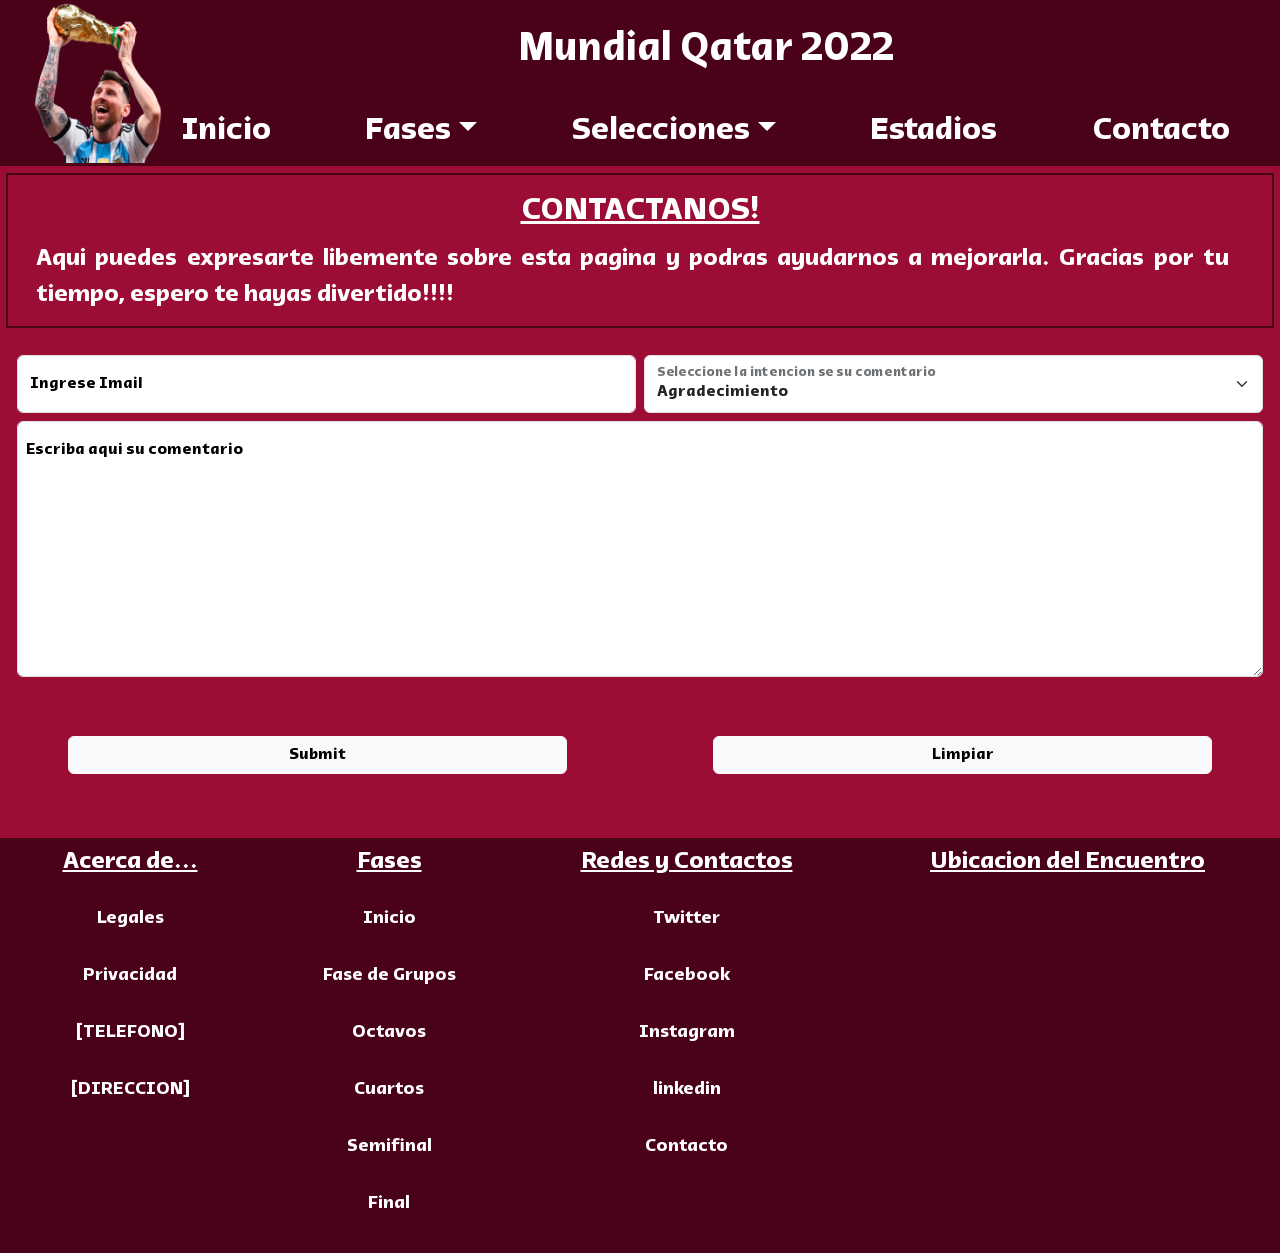
<file: html/Contacto.html>
<!DOCTYPE html>
<html lang="es">

<!-- html tiene 3 partes importantes -->
<!-- la primera es HEAD-->

<head>
  <meta charset="UTF-8">
  <meta name="viewport" content="width=device-width, initial-scale=1.0">
  <link rel="shortcut icon" href="../assets/img/images.jpeg">

  <!-- linkeo el bootstrap -->
  <link href="https://cdn.jsdelivr.net/npm/bootstrap@5.0.2/dist/css/bootstrap.min.css" rel="stylesheet"
    integrity="sha384-EVSTQN3/azprG1Anm3QDgpJLIm9Nao0Yz1ztcQTwFspd3yD65VohhpuuCOmLASjC" crossorigin="anonymous">

  <!-- conectamos con el css -->
  <link rel="stylesheet" href="../css/styles.css">

  <title>CONTACTO</title>
</head>

<!-- La segunda es body -->

<body>

  <!-- Inicio del menu de navegacion (Logo + header [Pueden ir mas cosas])-->
  <header class="header">

    <div class="header__div">

        <img src="../assets/img/Logo.png" alt="Messi Campeon del Mundo">

        <div class="header__div--nav">

            <h1>Mundial Qatar 2022</h1>

            <nav class="navbar navbar-expand-lg navbar-light">

                <div class="container">

                    <button class="navbar-toggler" type="button" data-bs-toggle="collapse"
                        data-bs-target="#navbarSupportedContent" aria-controls="navbarSupportedContent"
                        aria-expanded="false" aria-label="Toggle navigation">
                        <span class="navbar-toggler-icon"></span>
                    </button>

                    <div class="collapse navbar-collapse" id="navbarSupportedContent">

                        <ul class="navbar-nav mb-2 mb-lg-0 header__div--ul">

                            <li class="nav-item">
                                <a class="nav-link" href="../index.html">Inicio</a>
                            </li>

                            <li class="nav-item dropdown">
                                <a class="nav-link dropdown-toggle" href="#" id="navbarDropdown" role="button"
                                    data-bs-toggle="dropdown">Fases</a>
                                <ul class="dropdown-menu" aria-labelledby="navbarDropdown">
                                    <li><a class="dropdown-item" href="faseDeGrupos.html">Fase de Grupos</a></li>
                                    <li><a class="dropdown-item disabled" href="octavos.html">Octavos</a></li>
                                    <li><a class="dropdown-item disabled" href="cuartos.html">Cuartos</a></li>
                                    <li><a class="dropdown-item disabled" href="semifinal.html">Semifinal</a></li>
                                    <li><a class="dropdown-item disabled" href="Final.html">Final</a></li>
                                </ul>
                            </li>

                            <li class="nav-item dropdown">
                                <a class="nav-link dropdown-toggle" href="#" id="navbarDropdown" role="button"
                                    data-bs-toggle="dropdown">Selecciones</a>
                                <ul class="dropdown-menu" aria-labelledby="navbarDropdown">
                                    <li><a class="dropdown-item disabled" href="./Selecciones/arabia.html">Arabia Saudita</a></li>
                                    <li><a class="dropdown-item" href="./Selecciones/mexico.html">Mexico</a></li>
                                    <li><a class="dropdown-item disabled disabled" href="Polonia.html">Polonia</a>
                                    </li>
                                    <li><a class="dropdown-item disabled" href="./Selecciones/australia.html">Australia</a></li>
                                    <li><a class="dropdown-item disabled" href="./Selecciones/Holanda.html">Holanda</a></li>
                                    <li><a class="dropdown-item disabled" href="./Selecciones/croacia.html">Croacia</a></li>
                                    <li><a class="dropdown-item disabled" href="./Selecciones/francia.html">Francia</a></li>
                                </ul>
                            </li>
                            <li class="nav-item"><a class="nav-link" href="../html/estadios/Estadios.html">Estadios</a></li>
                            <li class="nav-item"><a class="nav-link" href="Contacto.html">Contacto</a></li>
                        </ul>

                    </div>

                </div>

            </nav>
        </div>
    </div>
</header>

  <!-- info del sitio -->

  <main class="content">

    <div class="content__div">
      <h2>CONTACTANOS!</h2>
      <p>
        Aqui puedes expresarte libemente sobre esta pagina y podras ayudarnos a mejorarla. 
        Gracias por tu tiempo, espero te hayas divertido!!!!
      </p>
    </div>

    <form action="Contacto.html" method="post" enctype="text/plain">
      <div class="form_7 row g-2" method="post">

        <div class="col-md">
          <div class="form-floating">
            <input type="email" class="form-control" id="floatingInputGrid" placeholder="name@example.com">
            <label for="floatingInputGrid">Ingrese Imail</label>
          </div>
        </div>

        <div class="col-md">

          <div class="form-floating">
            <select class="form-select" id="floatingSelectGrid" aria-label="Floating label select example">
              <option value="1">Agradecimiento</option>
              <option value="2">Comentario</option>
              <option value="3">Observacion</option>
            </select>
            <label for="floatingSelectGrid">Seleccione la intencion se su comentario</label>
          </div>

        </div>

        <div class="form-floating coment">
          <textarea class="form-control coment__box" placeholder="Leave a comment here"
            id="floatingTextarea2"></textarea>
          <label for="floatingTextarea2">Escriba aqui su comentario</label>
        </div>
        <div class="botones">
          <input class="btn btn-light" type="submit" value="Submit">
          <input class="btn btn-light" type="reset" value="Limpiar">
        </div>
      </div>
    </form>

  </main>

  <!-- INICIO del FOOTER-->
  <footer class="foot">

    <div class="foot__div">
      <h3 class="foot__div--h3">Acerca de...</h3>
      <ul class="foot__div--ul">
        <li><a href="faseDeGrupos.html">Legales</a></li>
        <li><a href="faseDeGrupos.html">Privacidad</a></li>
        <li><a href="faseDeGrupos.html">[TELEFONO]</a></li>
        <li><a href="faseDeGrupos.html">[DIRECCION]</a></li>
      </ul>
    </div>

    <div class="foot__div">
      <h3 class="foot__div--h3">Fases</h3>
      <ul class="foot__div--ul">
        <li><a href="../index.html">Inicio</a></li>
        <li><a href="faseDeGrupos.html">Fase de Grupos</a></li>
        <li><a href="octavos.html">Octavos</a></li>
        <li><a href="cuartos.html">Cuartos</a></li>
        <li><a href="semifinal.html">Semifinal</a></li>
        <li><a href="Final.html">Final</a></li>

      </ul>
    </div>

    <div class="foot__div">
      <h3 class="foot__div--h3">Redes y Contactos</h3>
      <ul class="foot__div--ul">
        <li><a href="https://www.twitter.com">Twitter</a></li>
        <li><a href="https://www.facebook.com">Facebook</a></li>
        <li><a href="https://www.instagram.com">Instagram</a></li>
        <li><a href="https://www.linkedin.com">linkedin</a></li>
        <li><a href="Contacto.html">Contacto</a></li>
      </ul>
    </div>

    <div class="foot__div--ubicacion">
      <h3 class="foot__div--h3">Ubicacion del Encuentro</h3>
      <iframe
        src="https://www.google.com/maps/embed?pb=!1m18!1m12!1m3!1d923087.7182929453!2d51.58400005!3d25.344109000000003!2m3!1f0!2f0!3f0!3m2!1i1024!2i768!4f13.1!3m3!1m2!1s0x3e45c534ffdce87f%3A0x1cfa88cf812b4032!2sCatar!5e0!3m2!1ses-419!2sar!4v1694524901471!5m2!1ses-419!2sar"
        allowfullscreen="" loading="lazy" referrerpolicy="no-referrer-when-downgrade"></iframe>
    </div>

  </footer>

  <!-- javascript de bootstrap-->
  <script src="https://cdn.jsdelivr.net/npm/bootstrap@5.0.2/dist/js/bootstrap.bundle.min.js"
    integrity="sha384-MrcW6ZMFYlzcLA8Nl+NtUVF0sA7MsXsP1UyJoMp4YLEuNSfAP+JcXn/tWtIaxVXM"
    crossorigin="anonymous"></script>

</body>

</html>
</file>
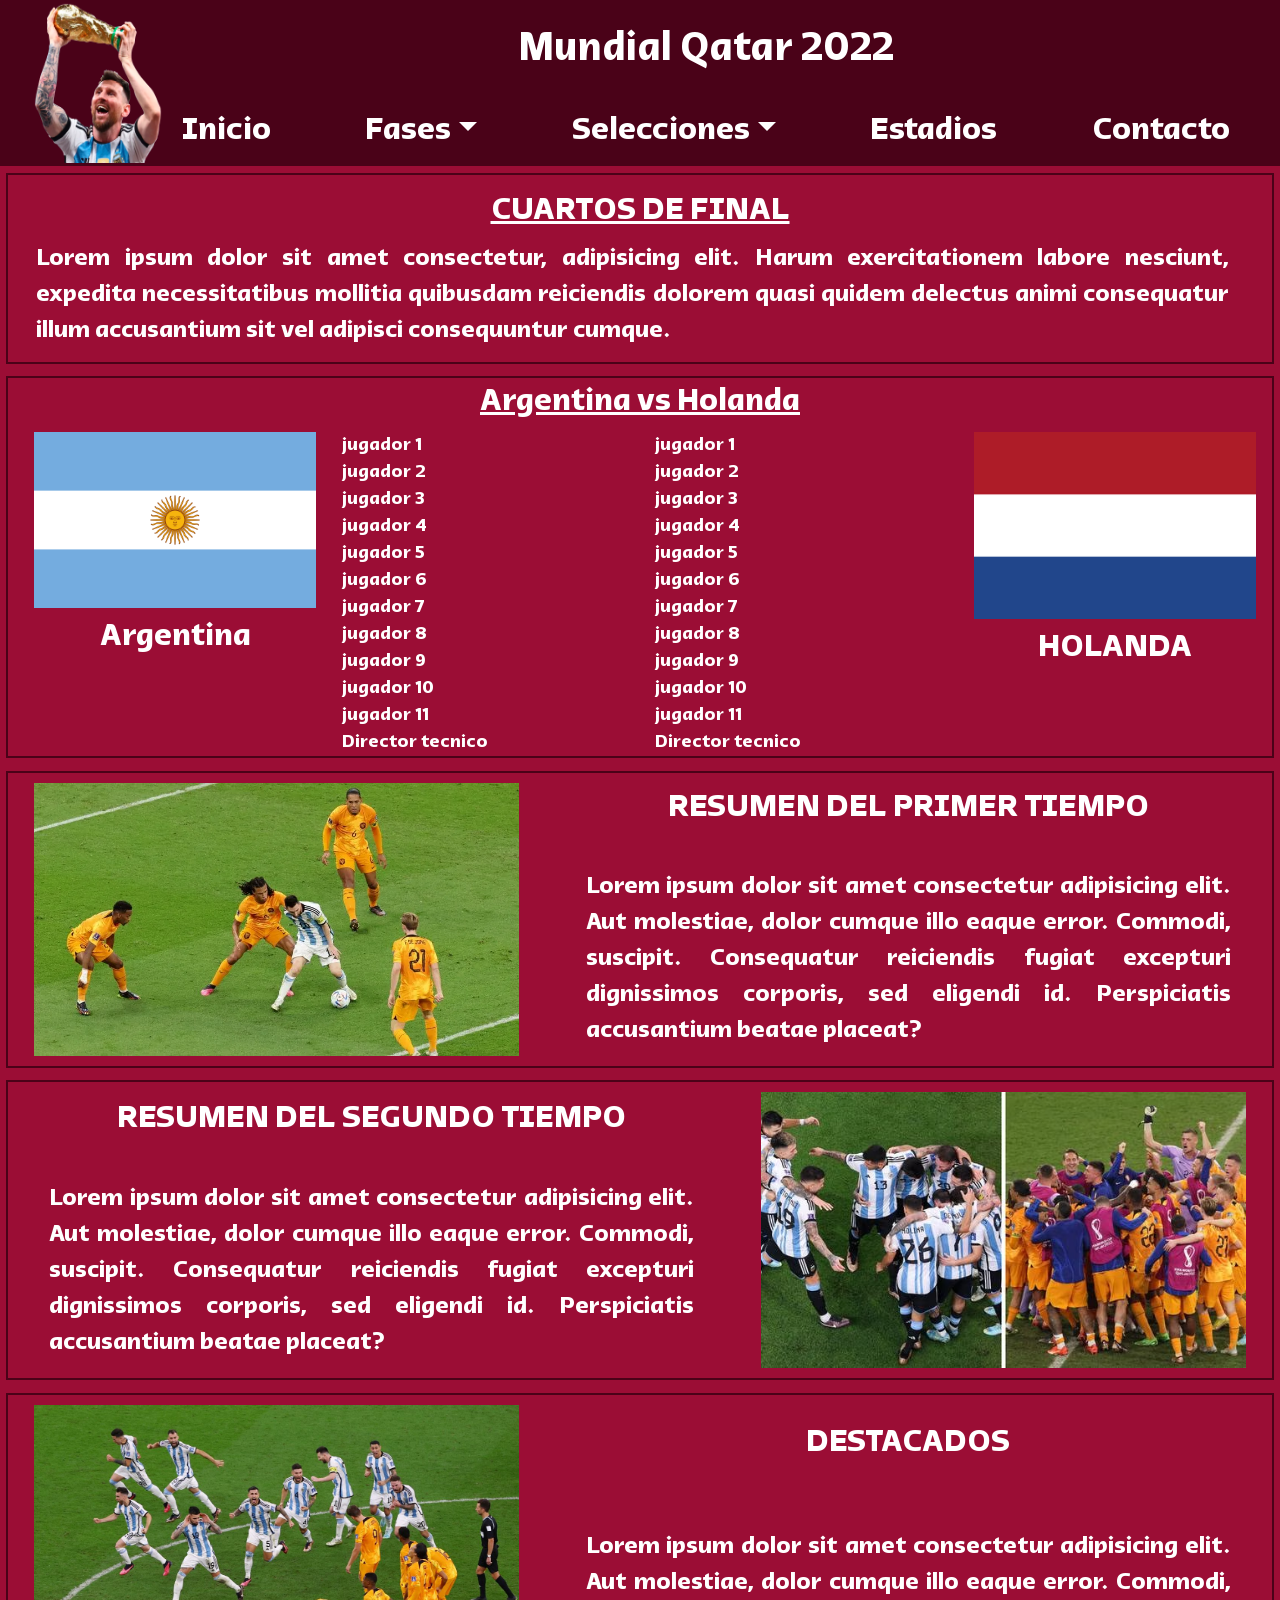
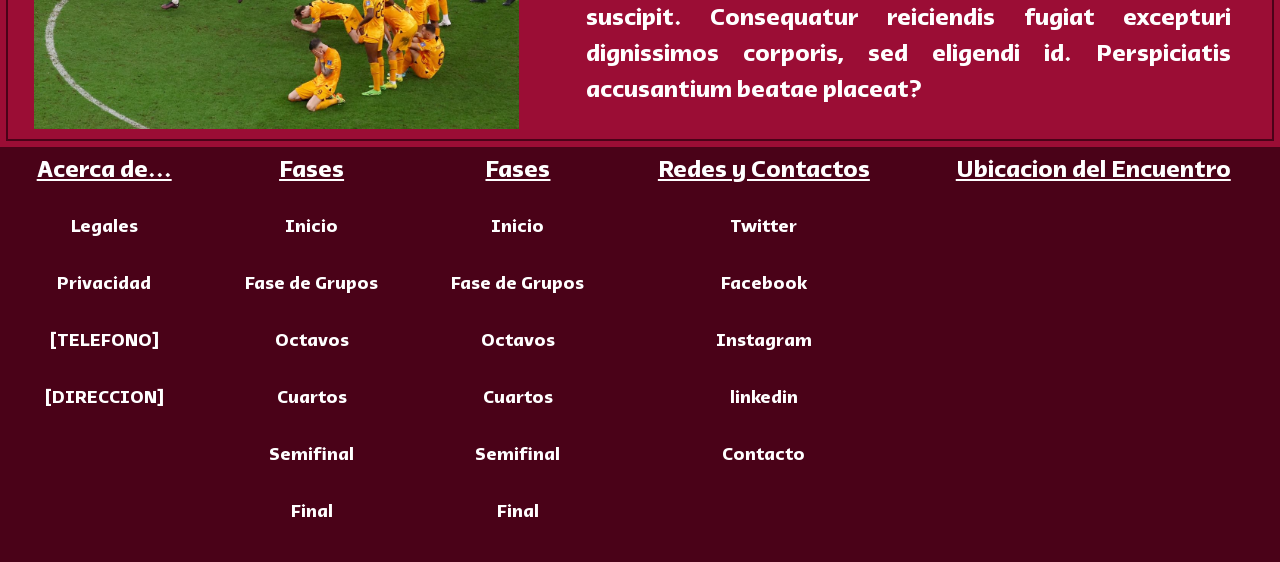
<file: html/cuartos.html>
<!DOCTYPE html>
<html lang="es">

<!-- html tiene 3 partes importantes -->
<!-- la primera es HEAD-->

<head>
    <meta charset="UTF-8">
    <meta name="viewport" content="width=device-width, initial-scale=1.0">
    <link rel="shortcut icon" href="../assets/img/images.jpeg">

    <!-- linkeo el bootstrap -->
    <link href="https://cdn.jsdelivr.net/npm/bootstrap@5.0.2/dist/css/bootstrap.min.css" rel="stylesheet"
        integrity="sha384-EVSTQN3/azprG1Anm3QDgpJLIm9Nao0Yz1ztcQTwFspd3yD65VohhpuuCOmLASjC" crossorigin="anonymous">

    <!-- conectamos con el css -->
    <link rel="stylesheet" href="../css/styles.css">

    <title>CUARTOS</title>
</head>

<!-- La segunda es body -->

<body>

    <!-- Inicio del menu de navegacion (Logo + header [Pueden ir mas cosas])-->
  <header class="header">

    <div class="header__div">

        <img src="../assets/img/Logo.png" alt="Messi Campeon del Mundo">

        <div class="header__div--nav">

            <h1>Mundial Qatar 2022</h1>

            <nav class="navbar navbar-expand-lg navbar-light">

                <div class="container">

                    <button class="navbar-toggler" type="button" data-bs-toggle="collapse"
                        data-bs-target="#navbarSupportedContent" aria-controls="navbarSupportedContent"
                        aria-expanded="false" aria-label="Toggle navigation">
                        <span class="navbar-toggler-icon"></span>
                    </button>

                    <div class="collapse navbar-collapse" id="navbarSupportedContent">

                        <ul class="navbar-nav mb-2 mb-lg-0 header__div--ul">

                            <li class="nav-item">
                                <a class="nav-link" href="../index.html">Inicio</a>
                            </li>

                            <li class="nav-item dropdown">
                                <a class="nav-link dropdown-toggle" href="#" id="navbarDropdown" role="button"
                                    data-bs-toggle="dropdown">Fases</a>
                                <ul class="dropdown-menu" aria-labelledby="navbarDropdown">
                                    <li><a class="dropdown-item" href="faseDeGrupos.html">Fase de Grupos</a></li>
                                    <li><a class="dropdown-item" href="octavos.html">Octavos</a></li>
                                    <li><a class="dropdown-item" href="cuartos.html">Cuartos</a></li>
                                    <li><a class="dropdown-item" href="semifinal.html">Semifinal</a></li>
                                    <li><a class="dropdown-item" href="Final.html">Final</a></li>
                                </ul>
                            </li>

                            <li class="nav-item dropdown">
                                <a class="nav-link dropdown-toggle" href="#" id="navbarDropdown" role="button"
                                    data-bs-toggle="dropdown">Selecciones</a>
                                <ul class="dropdown-menu" aria-labelledby="navbarDropdown">
                                    <li><a class="dropdown-item disabled" href="./Selecciones/arabia.html">Arabia Saudita</a></li>
                                    <li><a class="dropdown-item" href="./Selecciones/mexico.html">Mexico</a></li>
                                    <li><a class="dropdown-item disabled disabled" href="Polonia.html">Polonia</a>
                                    </li>
                                    <li><a class="dropdown-item disabled" href="./Selecciones/australia.html">Australia</a></li>
                                    <li><a class="dropdown-item disabled" href="./Selecciones/Holanda.html">Holanda</a></li>
                                    <li><a class="dropdown-item disabled" href="./Selecciones/croacia.html">Croacia</a></li>
                                    <li><a class="dropdown-item disabled" href="./Selecciones/francia.html">Francia</a></li>
                                </ul>
                            </li>
                            <li class="nav-item"><a class="nav-link" href="#">Estadios</a></li>
                            <li class="nav-item"><a class="nav-link" href="Contacto.html">Contacto</a></li>
                        </ul>

                    </div>

                </div>

            </nav>
        </div>
    </div>
</header>

    <!-- info del sitio -->
    <main class="content">

        <div class="content__div">
            <h2>CUARTOS DE FINAL</h2>
            <p>
                Lorem ipsum dolor sit amet consectetur, adipisicing elit. Harum exercitationem labore nesciunt, expedita
                necessitatibus mollitia quibusdam reiciendis dolorem quasi quidem delectus animi consequatur illum
                accusantium
                sit vel adipisci consequuntur cumque.
            </p>
        </div>

        <section class="content__section">

            <h2>Argentina vs Holanda</h2>

            <div class="content__section--div">

                <div class="content__section--left content__section--div">

                    <div class="content__section--img">

                        <img src="../assets/img/banderas/argentina.webp" alt="Bandera de Argentina">
                        <h3>Argentina</h3>
                    </div>

                    <div class="content__section--list1">
                        <ul>
                            <li>jugador 1</li>
                            <li>jugador 2</li>
                            <li>jugador 3</li>
                            <li>jugador 4</li>
                            <li>jugador 5</li>
                            <li>jugador 6</li>
                            <li>jugador 7</li>
                            <li>jugador 8</li>
                            <li>jugador 9</li>
                            <li>jugador 10</li>
                            <li>jugador 11</li>
                            <li>Director tecnico</li>
                        </ul>
                    </div>
                </div>

                <div class="content__section--right content__section--div">

                    <div class="content__section--list2">
                        <ul>
                            <li>jugador 1</li>
                            <li>jugador 2</li>
                            <li>jugador 3</li>
                            <li>jugador 4</li>
                            <li>jugador 5</li>
                            <li>jugador 6</li>
                            <li>jugador 7</li>
                            <li>jugador 8</li>
                            <li>jugador 9</li>
                            <li>jugador 10</li>
                            <li>jugador 11</li>
                            <li>Director tecnico</li>
                        </ul>
                    </div>

                    <div class="content__section--img">
                        <img src="../assets/img/banderas/holanda.png" alt="Bandera de Holanda">
                        <h3>HOLANDA</h3>
                    </div>
                </div>
            </div>
        </section>

        <article class="content__article">

            <div class="content__article--img">
                <img src="../assets/img/partidos/cuartosp1.webp" alt="Primer tiempo">
            </div>

            <div class="content__article--div">
                <h2><a>RESUMEN DEL PRIMER TIEMPO</a></h2>
                <P>Lorem ipsum dolor sit amet consectetur adipisicing elit. Aut molestiae, dolor cumque illo eaque
                    error.
                    Commodi, suscipit. Consequatur reiciendis fugiat excepturi dignissimos corporis, sed eligendi id.
                    Perspiciatis accusantium beatae placeat?
                </P>
            </div>

        </article>

        <article class="content__article">

            <div class="content__article--div">
                <h2><a>RESUMEN DEL SEGUNDO TIEMPO</a></h2>
                <P>Lorem ipsum dolor sit amet consectetur adipisicing elit. Aut molestiae, dolor cumque illo eaque
                    error.
                    Commodi, suscipit. Consequatur reiciendis fugiat excepturi dignissimos corporis, sed eligendi id.
                    Perspiciatis accusantium beatae placeat?
                </P>
            </div>
            <div class="content__article--img">
                <img src="../assets/img/partidos/cuartosp2.avif" alt="segundo tiempo">
            </div>

        </article>

        <article class="content__article">

            <div class="content__article--img">
                <img src="../assets/img/partidos/cuartosdestacado.jpg" alt="destacados">
            </div>

            <div class="content__article--div">
                <h2><a>DESTACADOS</a></h2>
                <P>Lorem ipsum dolor sit amet consectetur adipisicing elit. Aut molestiae, dolor cumque illo eaque
                    error.
                    Commodi, suscipit. Consequatur reiciendis fugiat excepturi dignissimos corporis, sed eligendi id.
                    Perspiciatis accusantium beatae placeat?
                </P>
            </div>

        </article>

    </main>

    <!-- INICIO del FOOTER-->

    <footer class="foot">

        <div class="foot__div">
            <h3 class="foot__div--h3">Acerca de...</h3>
            <ul class="foot__div--ul">
                <li><a href="octavos.html">Legales</a></li>
                <li><a href="octavos.html">Privacidad</a></li>
                <li><a href="octavos.html">[TELEFONO]</a></li>
                <li><a href="octavos.html">[DIRECCION]</a></li>
            </ul>
        </div>


        <div class="foot__div">
            <h3 class="foot__div--h3">Fases</h3>
            <ul class="foot__div--ul">
                <li><a href="../index.html">Inicio</a></li>
                <li><a href="faseDeGrupos.html">Fase de Grupos</a></li>
                <li><a href="octavos.html">Octavos</a></li>
                <li><a href="cuartos.html">Cuartos</a></li>
                <li><a href="semifinal.html">Semifinal</a></li>
                <li><a href="Final.html">Final</a></li>

            </ul>
        </div>

        <div class="foot__div">
            <h3 class="foot__div--h3">Fases</h3>
            <ul class="foot__div--ul">
                <li><a href="../index.html">Inicio</a></li>
                <li><a href="faseDeGrupos.html">Fase de Grupos</a></li>
                <li><a href="octavos.html">Octavos</a></li>
                <li><a href="cuartos.html">Cuartos</a></li>
                <li><a href="semifinal.html">Semifinal</a></li>
                <li><a href="Final.html">Final</a></li>

            </ul>
        </div>

        <div class="foot__div">
            <h3 class="foot__div--h3">Redes y Contactos</h3>
            <ul class="foot__div--ul">
                <li><a href="https://www.twitter.com">Twitter</a></li>
                <li><a href="https://www.facebook.com">Facebook</a></li>
                <li><a href="https://www.instagram.com">Instagram</a></li>
                <li><a href="https://www.linkedin.com">linkedin</a></li>
                <li><a href="Contacto.html">Contacto</a></li>
            </ul>
        </div>

        <div class="foot__div--ubicacion">
            <h3 class="foot__div--h3">Ubicacion del Encuentro</h3>
            <iframe
                src="https://www.google.com/maps/embed?pb=!1m18!1m12!1m3!1d923087.7182929453!2d51.58400005!3d25.344109000000003!2m3!1f0!2f0!3f0!3m2!1i1024!2i768!4f13.1!3m3!1m2!1s0x3e45c534ffdce87f%3A0x1cfa88cf812b4032!2sCatar!5e0!3m2!1ses-419!2sar!4v1694524901471!5m2!1ses-419!2sar"
                allowfullscreen="" loading="lazy" referrerpolicy="no-referrer-when-downgrade"></iframe>
        </div>

    </footer>

    <!-- javascript de bootstrap-->
    <script src="https://cdn.jsdelivr.net/npm/bootstrap@5.0.2/dist/js/bootstrap.bundle.min.js"
        integrity="sha384-MrcW6ZMFYlzcLA8Nl+NtUVF0sA7MsXsP1UyJoMp4YLEuNSfAP+JcXn/tWtIaxVXM"
        crossorigin="anonymous"></script>

</body>

</html>
</file>
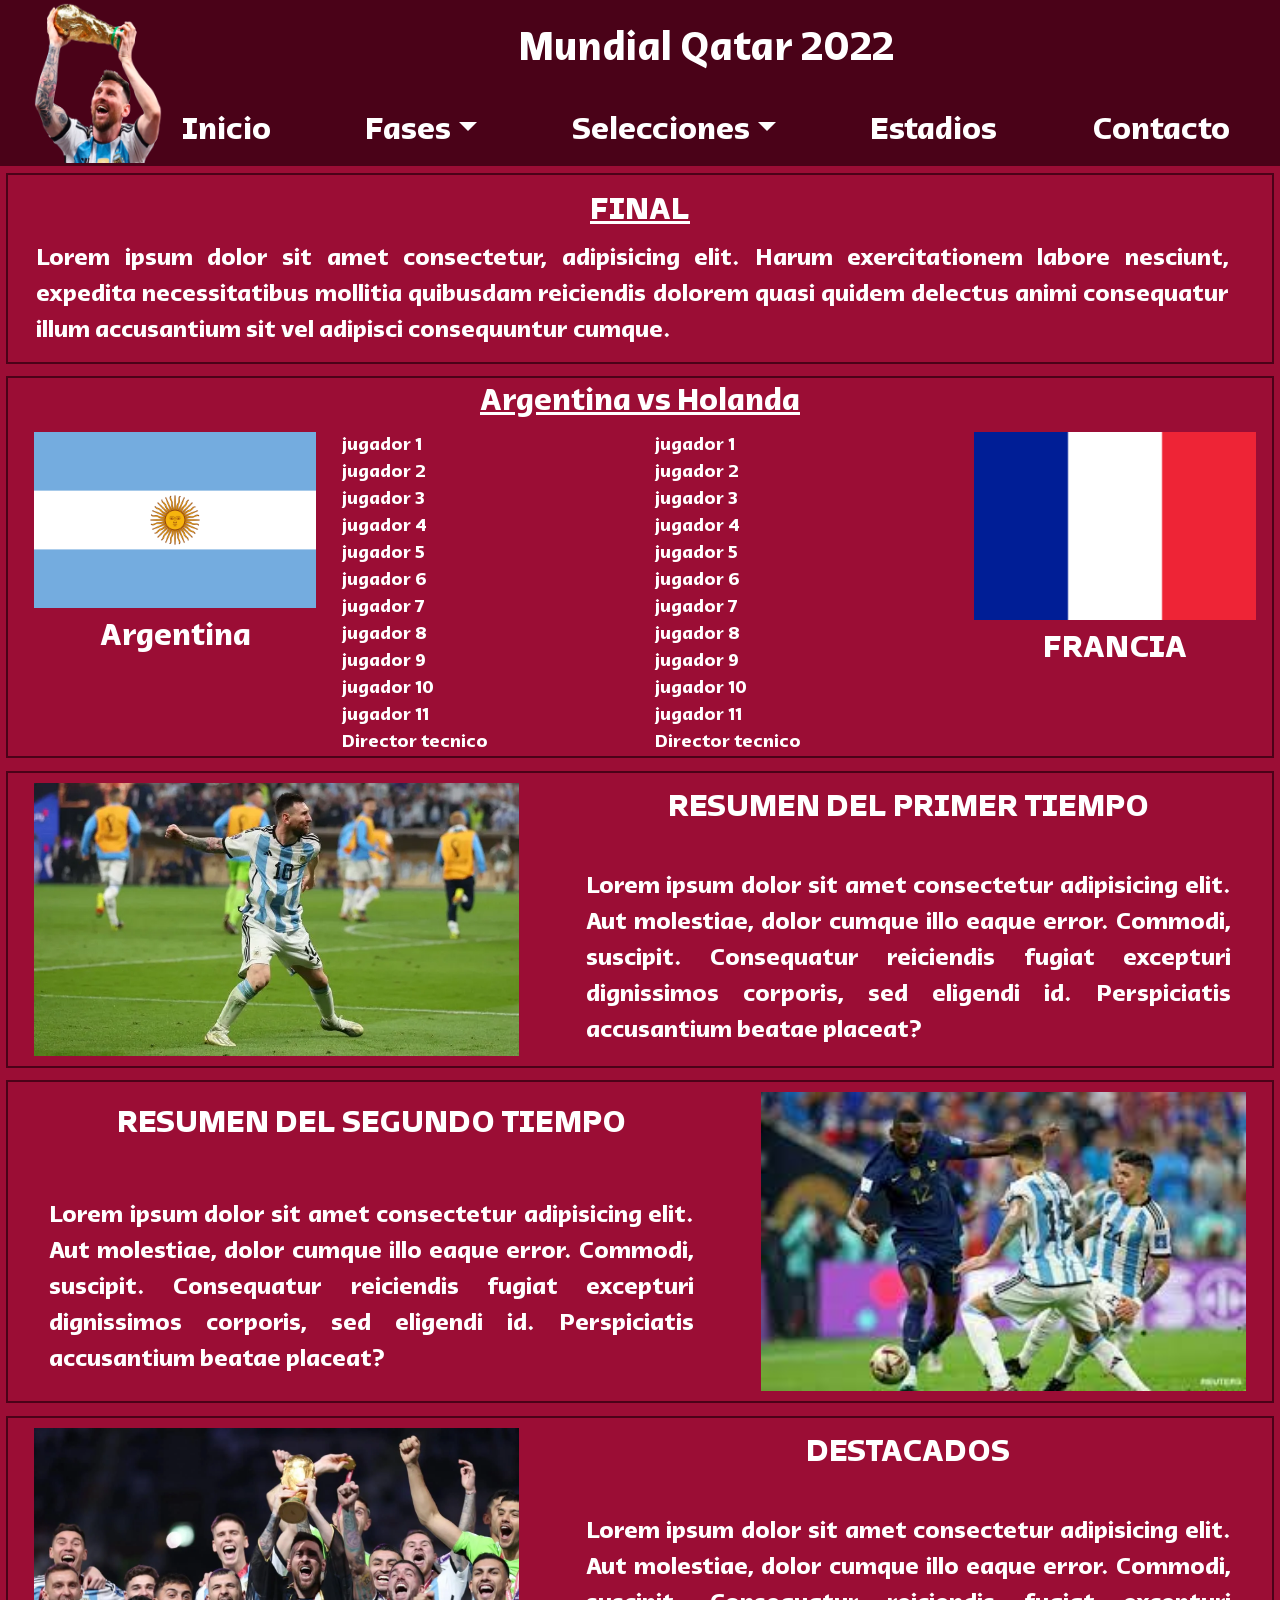
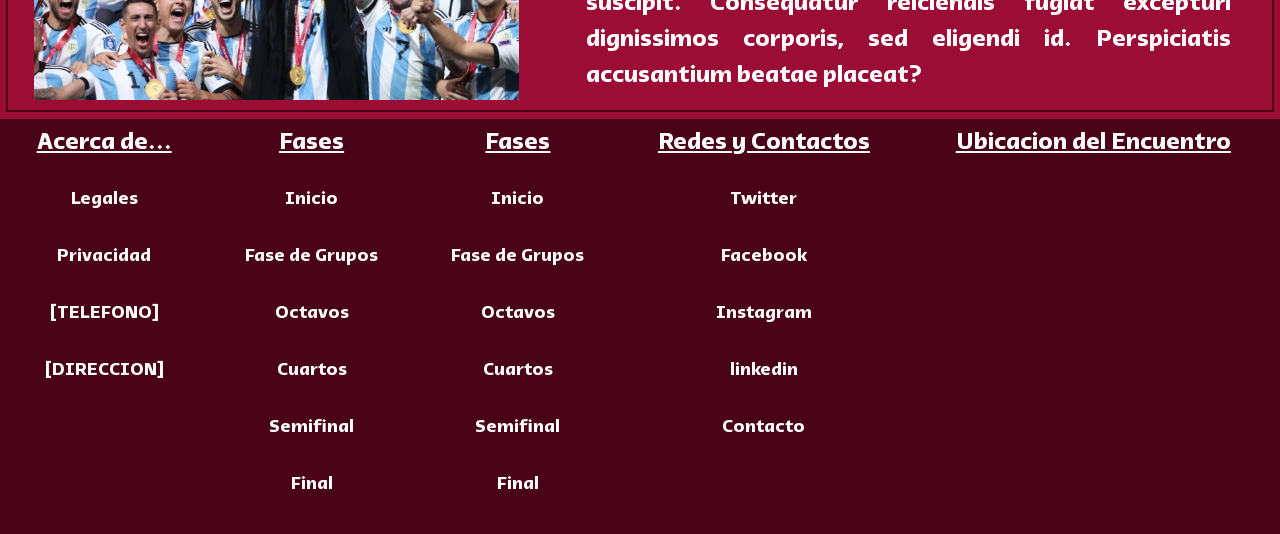
<file: html/Final.html>
<!DOCTYPE html>
<html lang="es">

<!-- html tiene 3 partes importantes -->
<!-- la primera es HEAD-->

<head>
    <meta charset="UTF-8">
    <meta name="viewport" content="width=device-width, initial-scale=1.0">
    <link rel="shortcut icon" href="../assets/img/images.jpeg">

    <!-- linkeo el bootstrap -->
    <link href="https://cdn.jsdelivr.net/npm/bootstrap@5.0.2/dist/css/bootstrap.min.css" rel="stylesheet"
        integrity="sha384-EVSTQN3/azprG1Anm3QDgpJLIm9Nao0Yz1ztcQTwFspd3yD65VohhpuuCOmLASjC" crossorigin="anonymous">

    <!-- conectamos con el css -->
    <link rel="stylesheet" href="../css/styles.css">

    <title>FINAL</title>
</head>

<!-- La segunda es body -->

<body>

    <!-- Inicio del menu de navegacion (Logo + header [Pueden ir mas cosas])-->
  <header class="header">

    <div class="header__div">

        <img src="../assets/img/Logo.png" alt="Messi Campeon del Mundo">

        <div class="header__div--nav">

            <h1>Mundial Qatar 2022</h1>

            <nav class="navbar navbar-expand-lg navbar-light">

                <div class="container">

                    <button class="navbar-toggler" type="button" data-bs-toggle="collapse"
                        data-bs-target="#navbarSupportedContent" aria-controls="navbarSupportedContent"
                        aria-expanded="false" aria-label="Toggle navigation">
                        <span class="navbar-toggler-icon"></span>
                    </button>

                    <div class="collapse navbar-collapse" id="navbarSupportedContent">

                        <ul class="navbar-nav mb-2 mb-lg-0 header__div--ul">

                            <li class="nav-item">
                                <a class="nav-link" href="../index.html">Inicio</a>
                            </li>

                            <li class="nav-item dropdown">
                                <a class="nav-link dropdown-toggle" href="#" id="navbarDropdown" role="button"
                                    data-bs-toggle="dropdown">Fases</a>
                                <ul class="dropdown-menu" aria-labelledby="navbarDropdown">
                                    <li><a class="dropdown-item" href="faseDeGrupos.html">Fase de Grupos</a></li>
                                    <li><a class="dropdown-item" href="octavos.html">Octavos</a></li>
                                    <li><a class="dropdown-item" href="cuartos.html">Cuartos</a></li>
                                    <li><a class="dropdown-item" href="semifinal.html">Semifinal</a></li>
                                    <li><a class="dropdown-item" href="Final.html">Final</a></li>
                                </ul>
                            </li>

                            <li class="nav-item dropdown">
                                <a class="nav-link dropdown-toggle" href="#" id="navbarDropdown" role="button"
                                    data-bs-toggle="dropdown">Selecciones</a>
                                <ul class="dropdown-menu" aria-labelledby="navbarDropdown">
                                    <li><a class="dropdown-item disabled" href="./Selecciones/arabia.html">Arabia Saudita</a></li>
                                    <li><a class="dropdown-item" href="./Selecciones/mexico.html">Mexico</a></li>
                                    <li><a class="dropdown-item disabled disabled" href="Polonia.html">Polonia</a>
                                    </li>
                                    <li><a class="dropdown-item disabled" href="./Selecciones/australia.html">Australia</a></li>
                                    <li><a class="dropdown-item disabled" href="./Selecciones/Holanda.html">Holanda</a></li>
                                    <li><a class="dropdown-item disabled" href="./Selecciones/croacia.html">Croacia</a></li>
                                    <li><a class="dropdown-item disabled" href="./Selecciones/francia.html">Francia</a></li>
                                </ul>
                            </li>
                            <li class="nav-item"><a class="nav-link" href="#">Estadios</a></li>
                            <li class="nav-item"><a class="nav-link" href="Contacto.html">Contacto</a></li>
                        </ul>

                    </div>

                </div>

            </nav>
        </div>
    </div>
</header>

    <!-- info del sitio -->
    <main class="content">

        <div class="content__div">
            <h2>FINAL</h2>
            <p>
                Lorem ipsum dolor sit amet consectetur, adipisicing elit. Harum exercitationem labore nesciunt, expedita
                necessitatibus mollitia quibusdam reiciendis dolorem quasi quidem delectus animi consequatur illum
                accusantium
                sit vel adipisci consequuntur cumque.
            </p>
        </div>

        <section class="content__section">

            <h2>Argentina vs Holanda</h2>

            <div class="content__section--div">

                <div class="content__section--left content__section--div">

                    <div class="content__section--img">

                        <img src="../assets/img/banderas/argentina.webp" alt="Bandera de Argentina">
                        <h3>Argentina</h3>
                    </div>

                    <div class="content__section--list1">
                        <ul>
                            <li>jugador 1</li>
                            <li>jugador 2</li>
                            <li>jugador 3</li>
                            <li>jugador 4</li>
                            <li>jugador 5</li>
                            <li>jugador 6</li>
                            <li>jugador 7</li>
                            <li>jugador 8</li>
                            <li>jugador 9</li>
                            <li>jugador 10</li>
                            <li>jugador 11</li>
                            <li>Director tecnico</li>
                        </ul>
                    </div>
                </div>

                <div class="content__section--right content__section--div">

                    <div class="content__section--list2">
                        <ul>
                            <li>jugador 1</li>
                            <li>jugador 2</li>
                            <li>jugador 3</li>
                            <li>jugador 4</li>
                            <li>jugador 5</li>
                            <li>jugador 6</li>
                            <li>jugador 7</li>
                            <li>jugador 8</li>
                            <li>jugador 9</li>
                            <li>jugador 10</li>
                            <li>jugador 11</li>
                            <li>Director tecnico</li>
                        </ul>
                    </div>

                    <div class="content__section--img">
                        <img src="../assets/img/banderas/francia.png" alt="Bandera de Francia">
                        <h3>FRANCIA</h3>
                    </div>
                </div>
            </div>

        </section>

        <article class="content__article">

            <div class="content__article--img">
                <img src="../assets/img/partidos/finalp1.webp" alt="Primer tiempo">
            </div>

            <div class="content__article--div">
                <h2><a>RESUMEN DEL PRIMER TIEMPO</a></h2>
                <P>Lorem ipsum dolor sit amet consectetur adipisicing elit. Aut molestiae, dolor cumque illo eaque
                    error.
                    Commodi, suscipit. Consequatur reiciendis fugiat excepturi dignissimos corporis, sed eligendi id.
                    Perspiciatis accusantium beatae placeat?
                </P>
            </div>

        </article>

        <article class="content__article">

            <div class="content__article--div">
                <h2><a>RESUMEN DEL SEGUNDO TIEMPO</a></h2>
                <P>Lorem ipsum dolor sit amet consectetur adipisicing elit. Aut molestiae, dolor cumque illo eaque
                    error.
                    Commodi, suscipit. Consequatur reiciendis fugiat excepturi dignissimos corporis, sed eligendi id.
                    Perspiciatis accusantium beatae placeat?
                </P>
            </div>

            <div class="content__article--img">
                <img src="../assets/img/partidos/finalp2.jpeg" alt="segundo tiempo">
            </div>

        </article>

        <article class="content__article">

            <div class="content__article--img">
                <img src="../assets/img/partidos/finaldestacados.webp" alt="destacados">
            </div>

            <div class="content__article--div">
                <h2><a>DESTACADOS</a></h2>
                <P>Lorem ipsum dolor sit amet consectetur adipisicing elit. Aut molestiae, dolor cumque illo eaque
                    error.
                    Commodi, suscipit. Consequatur reiciendis fugiat excepturi dignissimos corporis, sed eligendi id.
                    Perspiciatis accusantium beatae placeat?
                </P>
            </div>

        </article>

    </main>

    <!-- INICIO del FOOTER-->

    <footer class="foot">

        <div class="foot__div">
            <h3 class="foot__div--h3">Acerca de...</h3>
            <ul class="foot__div--ul">
                <li><a href="octavos.html">Legales</a></li>
                <li><a href="octavos.html">Privacidad</a></li>
                <li><a href="octavos.html">[TELEFONO]</a></li>
                <li><a href="octavos.html">[DIRECCION]</a></li>
            </ul>
        </div>


        <div class="foot__div">
            <h3 class="foot__div--h3">Fases</h3>
            <ul class="foot__div--ul">
                <li><a href="../index.html">Inicio</a></li>
                <li><a href="faseDeGrupos.html">Fase de Grupos</a></li>
                <li><a href="octavos.html">Octavos</a></li>
                <li><a href="cuartos.html">Cuartos</a></li>
                <li><a href="semifinal.html">Semifinal</a></li>
                <li><a href="Final.html">Final</a></li>

            </ul>
        </div>

        <div class="foot__div">
            <h3 class="foot__div--h3">Fases</h3>
            <ul class="foot__div--ul">
                <li><a href="../index.html">Inicio</a></li>
                <li><a href="faseDeGrupos.html">Fase de Grupos</a></li>
                <li><a href="octavos.html">Octavos</a></li>
                <li><a href="cuartos.html">Cuartos</a></li>
                <li><a href="semifinal.html">Semifinal</a></li>
                <li><a href="Final.html">Final</a></li>

            </ul>
        </div>

        <div class="foot__div">
            <h3 class="foot__div--h3">Redes y Contactos</h3>
            <ul class="foot__div--ul">
                <li><a href="https://www.twitter.com">Twitter</a></li>
                <li><a href="https://www.facebook.com">Facebook</a></li>
                <li><a href="https://www.instagram.com">Instagram</a></li>
                <li><a href="https://www.linkedin.com">linkedin</a></li>
                <li><a href="Contacto.html">Contacto</a></li>
            </ul>
        </div>

        <div class="foot__div--ubicacion">
            <h3 class="foot__div--h3">Ubicacion del Encuentro</h3>
            <iframe
                src="https://www.google.com/maps/embed?pb=!1m18!1m12!1m3!1d923087.7182929453!2d51.58400005!3d25.344109000000003!2m3!1f0!2f0!3f0!3m2!1i1024!2i768!4f13.1!3m3!1m2!1s0x3e45c534ffdce87f%3A0x1cfa88cf812b4032!2sCatar!5e0!3m2!1ses-419!2sar!4v1694524901471!5m2!1ses-419!2sar"
                allowfullscreen="" loading="lazy" referrerpolicy="no-referrer-when-downgrade"></iframe>
        </div>

    </footer>

    <!-- javascript de bootstrap-->
    <script src="https://cdn.jsdelivr.net/npm/bootstrap@5.0.2/dist/js/bootstrap.bundle.min.js"
        integrity="sha384-MrcW6ZMFYlzcLA8Nl+NtUVF0sA7MsXsP1UyJoMp4YLEuNSfAP+JcXn/tWtIaxVXM"
        crossorigin="anonymous"></script>

</body>

</html>
</file>
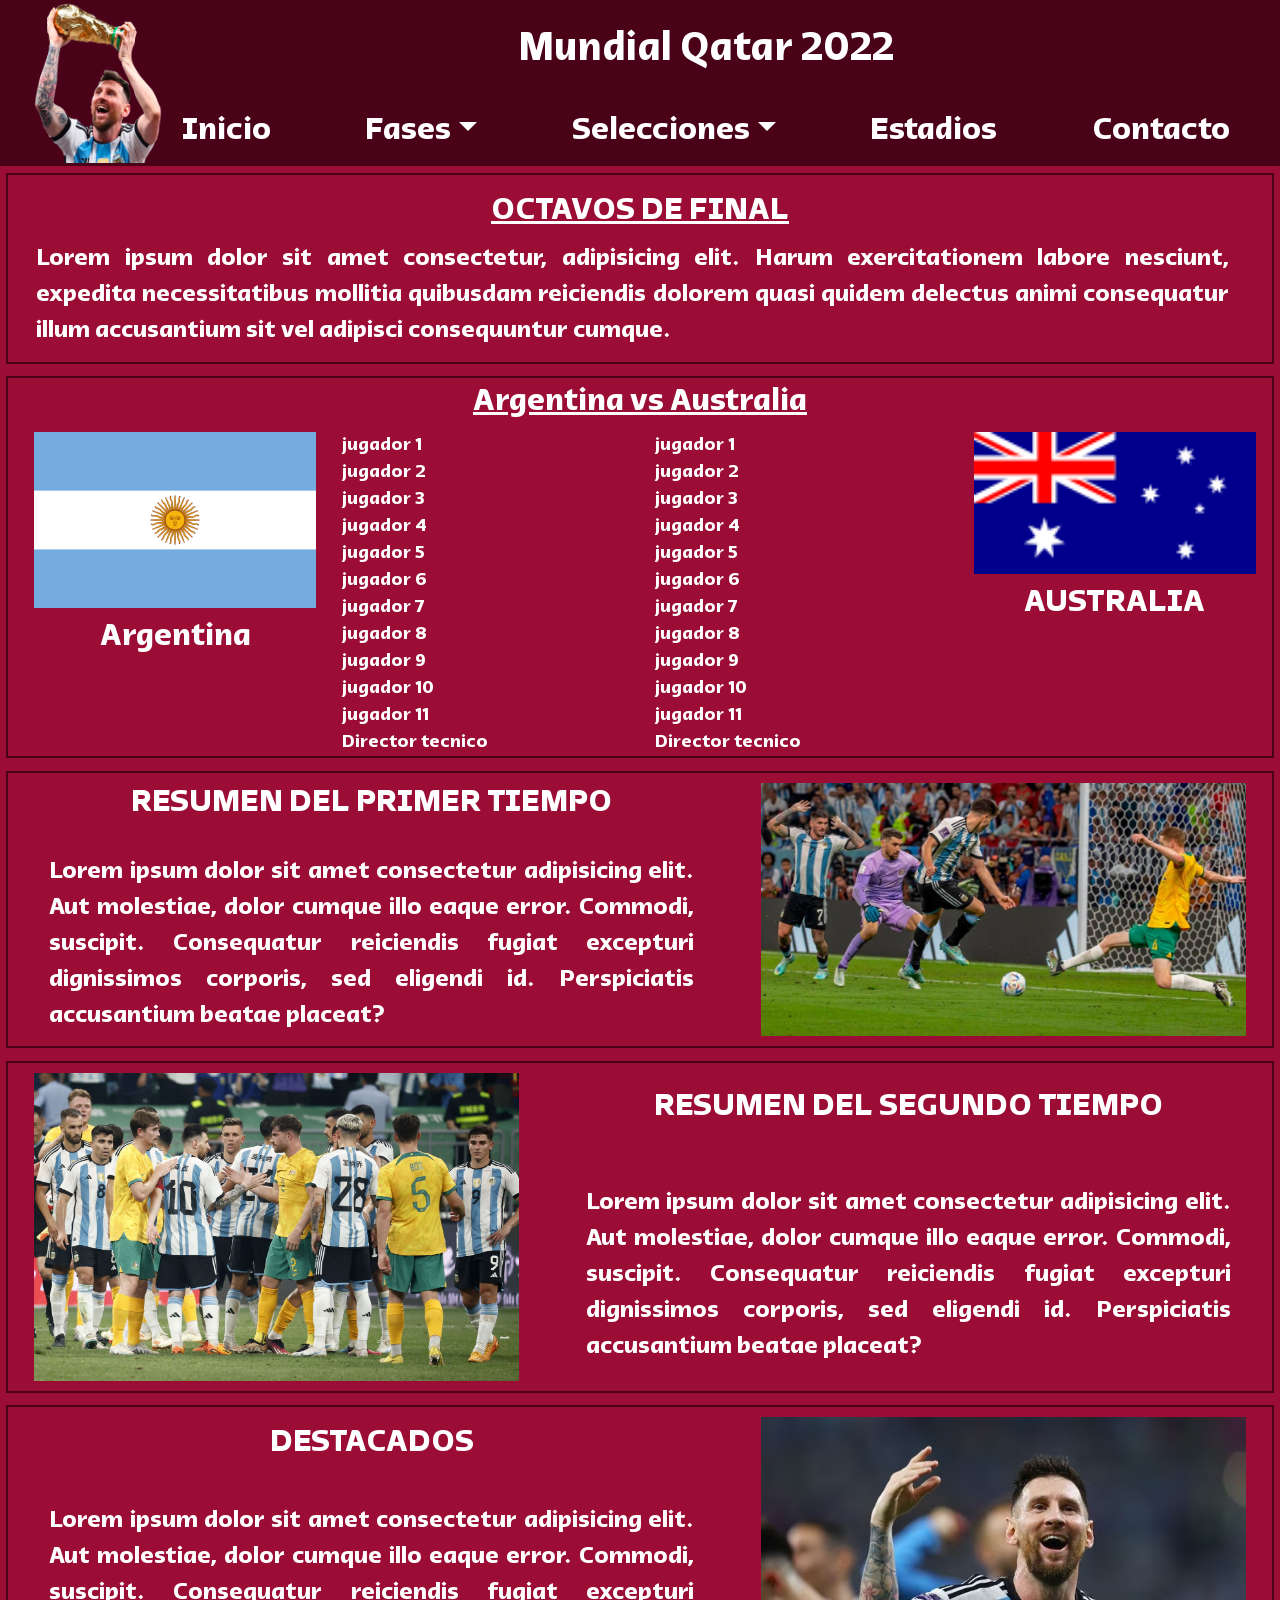
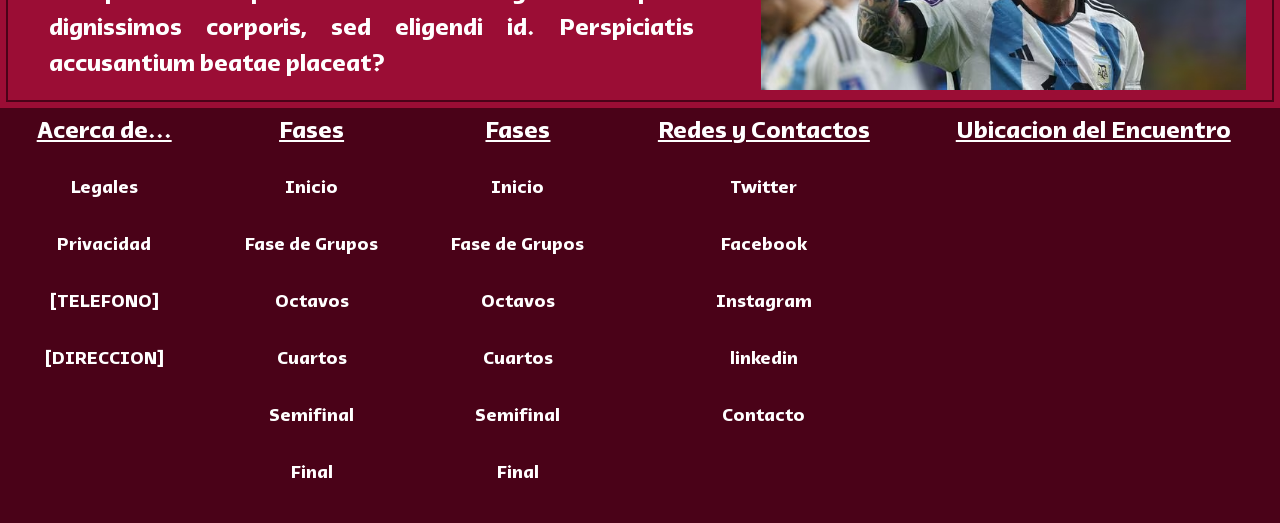
<file: html/octavos.html>
<!DOCTYPE html>
<html lang="es">

<!-- html tiene 3 partes importantes -->
<!-- la primera es HEAD-->

<head>
    <meta charset="UTF-8">
    <meta name="viewport" content="width=device-width, initial-scale=1.0">
    <link rel="shortcut icon" href="../assets/img/images.jpeg">

    <!-- linkeo el bootstrap -->
    <link href="https://cdn.jsdelivr.net/npm/bootstrap@5.0.2/dist/css/bootstrap.min.css" rel="stylesheet"
        integrity="sha384-EVSTQN3/azprG1Anm3QDgpJLIm9Nao0Yz1ztcQTwFspd3yD65VohhpuuCOmLASjC" crossorigin="anonymous">

    <!-- conectamos con el css -->
    <link rel="stylesheet" href="../css/styles.css">

    <title>OCTAVOS</title>
</head>

<!-- La segunda es body -->

<body>

    <!-- Inicio del menu de navegacion (Logo + header [Pueden ir mas cosas])-->
  <header class="header">

    <div class="header__div">

        <img src="../assets/img/Logo.png" alt="Messi Campeon del Mundo">

        <div class="header__div--nav">

            <h1>Mundial Qatar 2022</h1>

            <nav class="navbar navbar-expand-lg navbar-light">

                <div class="container">

                    <button class="navbar-toggler" type="button" data-bs-toggle="collapse"
                        data-bs-target="#navbarSupportedContent" aria-controls="navbarSupportedContent"
                        aria-expanded="false" aria-label="Toggle navigation">
                        <span class="navbar-toggler-icon"></span>
                    </button>

                    <div class="collapse navbar-collapse" id="navbarSupportedContent">

                        <ul class="navbar-nav mb-2 mb-lg-0 header__div--ul">

                            <li class="nav-item">
                                <a class="nav-link" href="../index.html">Inicio</a>
                            </li>

                            <li class="nav-item dropdown">
                                <a class="nav-link dropdown-toggle" href="#" id="navbarDropdown" role="button"
                                    data-bs-toggle="dropdown">Fases</a>
                                <ul class="dropdown-menu" aria-labelledby="navbarDropdown">
                                    <li><a class="dropdown-item" href="faseDeGrupos.html">Fase de Grupos</a></li>
                                    <li><a class="dropdown-item" href="octavos.html">Octavos</a></li>
                                    <li><a class="dropdown-item" href="cuartos.html">Cuartos</a></li>
                                    <li><a class="dropdown-item" href="semifinal.html">Semifinal</a></li>
                                    <li><a class="dropdown-item" href="Final.html">Final</a></li>
                                </ul>
                            </li>

                            <li class="nav-item dropdown">
                                <a class="nav-link dropdown-toggle" href="#" id="navbarDropdown" role="button"
                                    data-bs-toggle="dropdown">Selecciones</a>
                                <ul class="dropdown-menu" aria-labelledby="navbarDropdown">
                                    <li><a class="dropdown-item disabled" href="./Selecciones/arabia.html">Arabia Saudita</a></li>
                                    <li><a class="dropdown-item" href="./Selecciones/mexico.html">Mexico</a></li>
                                    <li><a class="dropdown-item disabled disabled" href="Polonia.html">Polonia</a>
                                    </li>
                                    <li><a class="dropdown-item disabled" href="./Selecciones/australia.html">Australia</a></li>
                                    <li><a class="dropdown-item disabled" href="./Selecciones/Holanda.html">Holanda</a></li>
                                    <li><a class="dropdown-item disabled" href="./Selecciones/croacia.html">Croacia</a></li>
                                    <li><a class="dropdown-item disabled" href="./Selecciones/francia.html">Francia</a></li>
                                </ul>
                            </li>
                            <li class="nav-item"><a class="nav-link" href="#">Estadios</a></li>
                            <li class="nav-item"><a class="nav-link" href="Contacto.html">Contacto</a></li>
                        </ul>

                    </div>

                </div>

            </nav>
        </div>
    </div>
</header>

    <!-- info del sitio -->
    <main class="content">

        <div class="content__div">
            <h2>OCTAVOS DE FINAL</h2>
            <p>
                Lorem ipsum dolor sit amet consectetur, adipisicing elit. Harum exercitationem labore nesciunt, expedita
                necessitatibus mollitia quibusdam reiciendis dolorem quasi quidem delectus animi consequatur illum
                accusantium
                sit vel adipisci consequuntur cumque.
            </p>
        </div>

        <section class="content__section">

            <h2>Argentina vs Australia</h2>

            <div class="content__section--div">

                <div class="content__section--left content__section--div">

                    <div class="content__section--img">

                        <img src="../assets/img/banderas/argentina.webp" alt="Bandera de Argentina">
                        <h3>Argentina</h3>

                    </div>

                    <div class="content__section--list1">
                        <ul>
                            <li>jugador 1</li>
                            <li>jugador 2</li>
                            <li>jugador 3</li>
                            <li>jugador 4</li>
                            <li>jugador 5</li>
                            <li>jugador 6</li>
                            <li>jugador 7</li>
                            <li>jugador 8</li>
                            <li>jugador 9</li>
                            <li>jugador 10</li>
                            <li>jugador 11</li>
                            <li>Director tecnico</li>
                        </ul>
                    </div>

                </div>


                <div class="content__section--right content__section--div">

                    <div class="content__section--list2">

                        <ul>
                            <li>jugador 1</li>
                            <li>jugador 2</li>
                            <li>jugador 3</li>
                            <li>jugador 4</li>
                            <li>jugador 5</li>
                            <li>jugador 6</li>
                            <li>jugador 7</li>
                            <li>jugador 8</li>
                            <li>jugador 9</li>
                            <li>jugador 10</li>
                            <li>jugador 11</li>
                            <li>Director tecnico</li>
                        </ul>
                    </div>

                    <div class="content__section--img">
                        <img src="../assets/img/banderas/australia.png" alt="Bandera de Australia">
                        <h3>AUSTRALIA</h3>
                    </div>
                </div>
            </div>
        </section>

        <article class="content__article">

            <div class="content__article--div">
                <h2><a>RESUMEN DEL PRIMER TIEMPO</a></h2>
                <P>Lorem ipsum dolor sit amet consectetur adipisicing elit. Aut molestiae, dolor cumque illo eaque
                    error.
                    Commodi, suscipit. Consequatur reiciendis fugiat excepturi dignissimos corporis, sed eligendi id.
                    Perspiciatis accusantium beatae placeat?
                </P>
            </div>

            <div class="content__article--img">
                <img src="../assets/img/partidos/octavosp1.jpg" alt="Primer tiempo">
            </div>

        </article>

        <article class="content__article">

            <div class="content__article--img">
                <img src="../assets/img/partidos/octavosp2.jpg" alt="segundo tiempo">
            </div>

            <div class="content__article--div">
                <h2><a>RESUMEN DEL SEGUNDO TIEMPO</a></h2>
                <P>Lorem ipsum dolor sit amet consectetur adipisicing elit. Aut molestiae, dolor cumque illo eaque
                    error.
                    Commodi, suscipit. Consequatur reiciendis fugiat excepturi dignissimos corporis, sed eligendi id.
                    Perspiciatis accusantium beatae placeat?
                </P>
            </div>

        </article>

        <article class="content__article">

            <div class="content__article--div">
                <h2><a>DESTACADOS</a></h2>
                <P>Lorem ipsum dolor sit amet consectetur adipisicing elit. Aut molestiae, dolor cumque illo eaque
                    error.
                    Commodi, suscipit. Consequatur reiciendis fugiat excepturi dignissimos corporis, sed eligendi id.
                    Perspiciatis accusantium beatae placeat?
                </P>
            </div>

            <div class="content__article--img">
                <img src="../assets/img/partidos/octavodestacado.avif" alt="destacados">
            </div>

        </article>
    </main>


    <!-- INICIO del FOOTER-->

    <footer class="foot">

        <div class="foot__div">
            <h3 class="foot__div--h3">Acerca de...</h3>
            <ul class="foot__div--ul">
                <li><a href="octavos.html">Legales</a></li>
                <li><a href="octavos.html">Privacidad</a></li>
                <li><a href="octavos.html">[TELEFONO]</a></li>
                <li><a href="octavos.html">[DIRECCION]</a></li>
            </ul>
        </div>


        <div class="foot__div">
            <h3 class="foot__div--h3">Fases</h3>
            <ul class="foot__div--ul">
                <li><a href="../index.html">Inicio</a></li>
                <li><a href="faseDeGrupos.html">Fase de Grupos</a></li>
                <li><a href="octavos.html">Octavos</a></li>
                <li><a href="cuartos.html">Cuartos</a></li>
                <li><a href="semifinal.html">Semifinal</a></li>
                <li><a href="Final.html">Final</a></li>

            </ul>
        </div>

        <div class="foot__div">
            <h3 class="foot__div--h3">Fases</h3>
            <ul class="foot__div--ul">
                <li><a href="../index.html">Inicio</a></li>
                <li><a href="faseDeGrupos.html">Fase de Grupos</a></li>
                <li><a href="octavos.html">Octavos</a></li>
                <li><a href="cuartos.html">Cuartos</a></li>
                <li><a href="semifinal.html">Semifinal</a></li>
                <li><a href="Final.html">Final</a></li>

            </ul>
        </div>

        <div class="foot__div">
            <h3 class="foot__div--h3">Redes y Contactos</h3>
            <ul class="foot__div--ul">
                <li><a href="https://www.twitter.com">Twitter</a></li>
                <li><a href="https://www.facebook.com">Facebook</a></li>
                <li><a href="https://www.instagram.com">Instagram</a></li>
                <li><a href="https://www.linkedin.com">linkedin</a></li>
                <li><a href="Contacto.html">Contacto</a></li>
            </ul>
        </div>

        <div class="foot__div--ubicacion">
            <h3 class="foot__div--h3">Ubicacion del Encuentro</h3>
            <iframe
                src="https://www.google.com/maps/embed?pb=!1m18!1m12!1m3!1d923087.7182929453!2d51.58400005!3d25.344109000000003!2m3!1f0!2f0!3f0!3m2!1i1024!2i768!4f13.1!3m3!1m2!1s0x3e45c534ffdce87f%3A0x1cfa88cf812b4032!2sCatar!5e0!3m2!1ses-419!2sar!4v1694524901471!5m2!1ses-419!2sar"
                allowfullscreen="" loading="lazy" referrerpolicy="no-referrer-when-downgrade"></iframe>
        </div>

    </footer>

    <!-- javascript de bootstrap-->
    <script src="https://cdn.jsdelivr.net/npm/bootstrap@5.0.2/dist/js/bootstrap.bundle.min.js"
        integrity="sha384-MrcW6ZMFYlzcLA8Nl+NtUVF0sA7MsXsP1UyJoMp4YLEuNSfAP+JcXn/tWtIaxVXM"
        crossorigin="anonymous"></script>

</body>

</html>
</file>
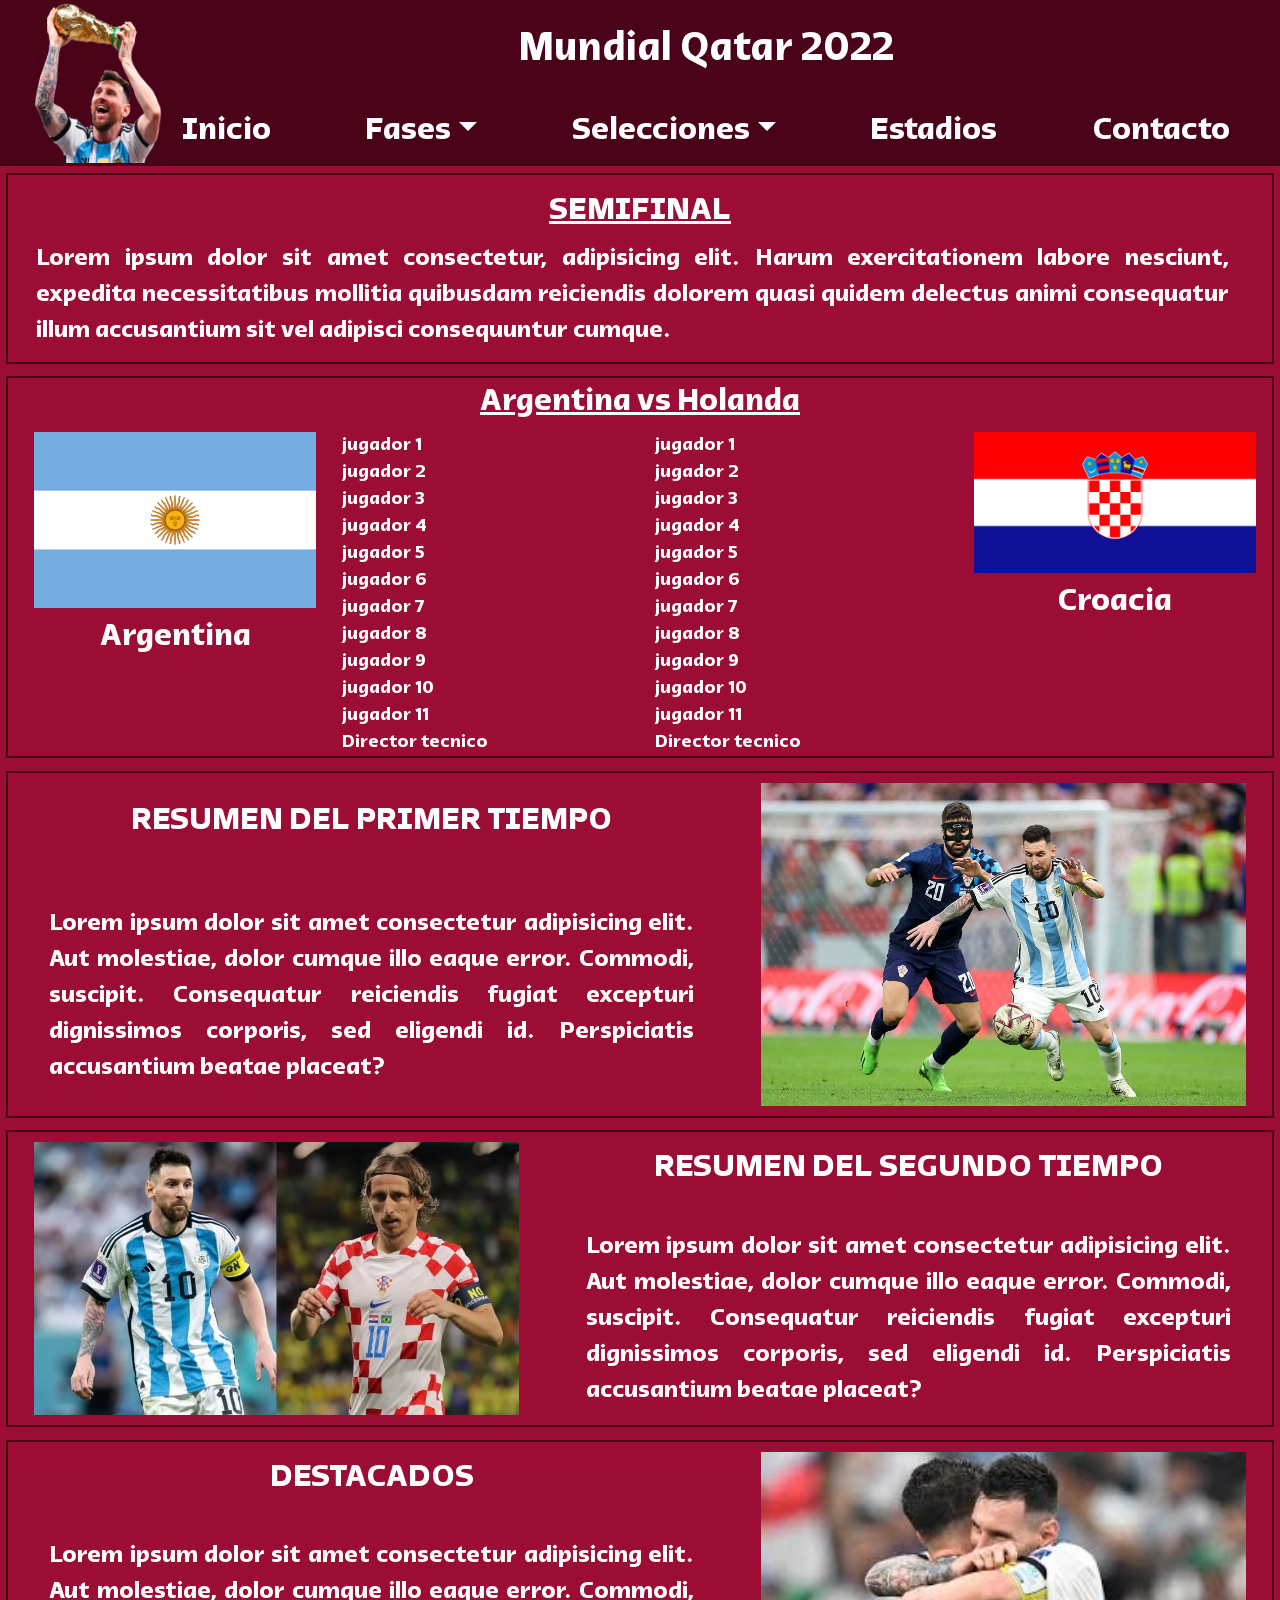
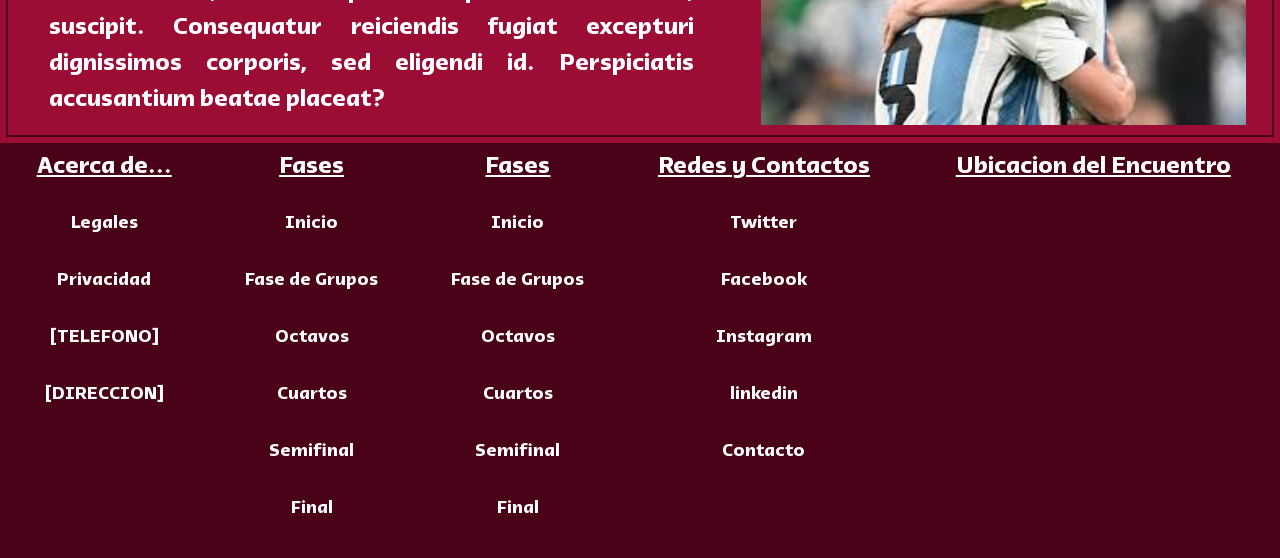
<file: html/semifinal.html>
<!DOCTYPE html>
<html lang="es">

<head>
    <meta charset="UTF-8">
    <meta name="viewport" content="width=device-width, initial-scale=1.0">
    <link rel="shortcut icon" href="../assets/img/images.jpeg">

    <!-- linkeo el bootstrap -->
    <link href="https://cdn.jsdelivr.net/npm/bootstrap@5.0.2/dist/css/bootstrap.min.css" rel="stylesheet"
        integrity="sha384-EVSTQN3/azprG1Anm3QDgpJLIm9Nao0Yz1ztcQTwFspd3yD65VohhpuuCOmLASjC" crossorigin="anonymous">

    <!-- conectamos con el css -->
    <link rel="stylesheet" href="../css/styles.css">

    <title>SEMIFINAL</title>
</head>

<body>

    <!-- Inicio del menu de navegacion (Logo + header [Pueden ir mas cosas])-->
    <header class="header">

        <div class="header__div">

            <img src="../assets/img/Logo.png" alt="Messi Campeon del Mundo">

            <div class="header__div--nav">

                <h1>Mundial Qatar 2022</h1>

                <nav class="navbar navbar-expand-lg navbar-light">

                    <div class="container">

                        <button class="navbar-toggler" type="button" data-bs-toggle="collapse"
                            data-bs-target="#navbarSupportedContent" aria-controls="navbarSupportedContent"
                            aria-expanded="false" aria-label="Toggle navigation">
                            <span class="navbar-toggler-icon"></span>
                        </button>

                        <div class="collapse navbar-collapse" id="navbarSupportedContent">

                            <ul class="navbar-nav mb-2 mb-lg-0 header__div--ul">

                                <li class="nav-item">
                                    <a class="nav-link" href="../index.html">Inicio</a>
                                </li>

                                <li class="nav-item dropdown">
                                    <a class="nav-link dropdown-toggle" href="#" id="navbarDropdown" role="button"
                                        data-bs-toggle="dropdown">Fases</a>
                                    <ul class="dropdown-menu" aria-labelledby="navbarDropdown">
                                        <li><a class="dropdown-item" href="faseDeGrupos.html">Fase de Grupos</a></li>
                                        <li><a class="dropdown-item" href="octavos.html">Octavos</a></li>
                                        <li><a class="dropdown-item" href="cuartos.html">Cuartos</a></li>
                                        <li><a class="dropdown-item" href="semifinal.html">Semifinal</a></li>
                                        <li><a class="dropdown-item" href="Final.html">Final</a></li>
                                    </ul>
                                </li>

                                <li class="nav-item dropdown">
                                    <a class="nav-link dropdown-toggle" href="#" id="navbarDropdown" role="button"
                                        data-bs-toggle="dropdown">Selecciones</a>
                                    <ul class="dropdown-menu" aria-labelledby="navbarDropdown">
                                        <li><a class="dropdown-item disabled" href="./Selecciones/arabia.html">Arabia
                                                Saudita</a></li>
                                        <li><a class="dropdown-item" href="./Selecciones/mexico.html">Mexico</a></li>
                                        <li><a class="dropdown-item disabled disabled" href="Polonia.html">Polonia</a>
                                        </li>
                                        <li><a class="dropdown-item disabled"
                                                href="./Selecciones/australia.html">Australia</a></li>
                                        <li><a class="dropdown-item disabled"
                                                href="./Selecciones/Holanda.html">Holanda</a></li>
                                        <li><a class="dropdown-item disabled"
                                                href="./Selecciones/croacia.html">Croacia</a></li>
                                        <li><a class="dropdown-item disabled"
                                                href="./Selecciones/francia.html">Francia</a></li>
                                    </ul>
                                </li>
                                <li class="nav-item"><a class="nav-link" href="#">Estadios</a></li>
                                <li class="nav-item"><a class="nav-link" href="Contacto.html">Contacto</a></li>
                            </ul>

                        </div>

                    </div>

                </nav>
            </div>
        </div>
    </header>

    <!-- info del sitio -->
    <main class="content">

        <div class="content__div">
            <h2>SEMIFINAL</h2>
            <p>
                Lorem ipsum dolor sit amet consectetur, adipisicing elit. Harum exercitationem labore nesciunt, expedita
                necessitatibus mollitia quibusdam reiciendis dolorem quasi quidem delectus animi consequatur illum
                accusantium
                sit vel adipisci consequuntur cumque.
            </p>
        </div>

        <section class="content__section">

            <h2>Argentina vs Holanda</h2>

            <div class="content__section--div">

                <div class="content__section--left content__section--div">

                    <div class="content__section--img">

                        <img src="../assets/img/banderas/argentina.webp" alt="Bandera de Argentina">
                        <h3>Argentina</h3>
                    </div>
                    <div class="content__section--list1">
                        <ul>
                            <li>jugador 1</li>
                            <li>jugador 2</li>
                            <li>jugador 3</li>
                            <li>jugador 4</li>
                            <li>jugador 5</li>
                            <li>jugador 6</li>
                            <li>jugador 7</li>
                            <li>jugador 8</li>
                            <li>jugador 9</li>
                            <li>jugador 10</li>
                            <li>jugador 11</li>
                            <li>Director tecnico</li>
                        </ul>
                    </div>
                </div>

                <div class="content__section--right content__section--div">

                    <div class="content__section--list2">
                        <ul>
                            <li>jugador 1</li>
                            <li>jugador 2</li>
                            <li>jugador 3</li>
                            <li>jugador 4</li>
                            <li>jugador 5</li>
                            <li>jugador 6</li>
                            <li>jugador 7</li>
                            <li>jugador 8</li>
                            <li>jugador 9</li>
                            <li>jugador 10</li>
                            <li>jugador 11</li>
                            <li>Director tecnico</li>
                        </ul>
                    </div>

                    <div class="content__section--img">
                        <img src="../assets/img/banderas/criacia.png" alt="Bandera de Croacia">
                        <h3>Croacia</h3>
                    </div>
                </div>
            </div>
        </section>

        <article class="content__article">

            <div class="content__article--div">
                <h2><a>RESUMEN DEL PRIMER TIEMPO</a></h2>
                <P>Lorem ipsum dolor sit amet consectetur adipisicing elit. Aut molestiae, dolor cumque illo eaque
                    error.
                    Commodi, suscipit. Consequatur reiciendis fugiat excepturi dignissimos corporis, sed eligendi id.
                    Perspiciatis accusantium beatae placeat?
                </P>
            </div>

            <div class="content__article--img">
                <img src="../assets/img/partidos/semisp1.jpg" alt="Primer tiempo">
            </div>

        </article>

        <article class="content__article">

            <div class="content__article--img">
                <img src="../assets/img/partidos/semisp2.webp" alt="segundo tiempo">
            </div>

            <div class="content__article--div">
                <h2><a>RESUMEN DEL SEGUNDO TIEMPO</a></h2>
                <P>Lorem ipsum dolor sit amet consectetur adipisicing elit. Aut molestiae, dolor cumque illo eaque
                    error.
                    Commodi, suscipit. Consequatur reiciendis fugiat excepturi dignissimos corporis, sed eligendi id.
                    Perspiciatis accusantium beatae placeat?
                </P>
            </div>
        </article>

        <article class="content__article">

            <div class="content__article--div">
                <h2><a>DESTACADOS</a></h2>
                <P>Lorem ipsum dolor sit amet consectetur adipisicing elit. Aut molestiae, dolor cumque illo eaque
                    error.
                    Commodi, suscipit. Consequatur reiciendis fugiat excepturi dignissimos corporis, sed eligendi id.
                    Perspiciatis accusantium beatae placeat?
                </P>
            </div>

            <div class="content__article--img">
                <img src="../assets/img/partidos/semisdestacados.jpeg" alt="destacados">
            </div>

        </article>
    </main>

    <!-- INICIO del FOOTER-->

    <footer class="foot">

        <div class="foot__div">
            <h3 class="foot__div--h3">Acerca de...</h3>
            <ul class="foot__div--ul">
                <li><a href="octavos.html">Legales</a></li>
                <li><a href="octavos.html">Privacidad</a></li>
                <li><a href="octavos.html">[TELEFONO]</a></li>
                <li><a href="octavos.html">[DIRECCION]</a></li>
            </ul>
        </div>


        <div class="foot__div">
            <h3 class="foot__div--h3">Fases</h3>
            <ul class="foot__div--ul">
                <li><a href="../index.html">Inicio</a></li>
                <li><a href="faseDeGrupos.html">Fase de Grupos</a></li>
                <li><a href="octavos.html">Octavos</a></li>
                <li><a href="cuartos.html">Cuartos</a></li>
                <li><a href="semifinal.html">Semifinal</a></li>
                <li><a href="Final.html">Final</a></li>

            </ul>
        </div>

        <div class="foot__div">
            <h3 class="foot__div--h3">Fases</h3>
            <ul class="foot__div--ul">
                <li><a href="../index.html">Inicio</a></li>
                <li><a href="faseDeGrupos.html">Fase de Grupos</a></li>
                <li><a href="octavos.html">Octavos</a></li>
                <li><a href="cuartos.html">Cuartos</a></li>
                <li><a href="semifinal.html">Semifinal</a></li>
                <li><a href="Final.html">Final</a></li>

            </ul>
        </div>

        <div class="foot__div">
            <h3 class="foot__div--h3">Redes y Contactos</h3>
            <ul class="foot__div--ul">
                <li><a href="https://www.twitter.com">Twitter</a></li>
                <li><a href="https://www.facebook.com">Facebook</a></li>
                <li><a href="https://www.instagram.com">Instagram</a></li>
                <li><a href="https://www.linkedin.com">linkedin</a></li>
                <li><a href="Contacto.html">Contacto</a></li>
            </ul>
        </div>

        <div class="foot__div--ubicacion">
            <h3 class="foot__div--h3">Ubicacion del Encuentro</h3>
            <iframe
                src="https://www.google.com/maps/embed?pb=!1m18!1m12!1m3!1d923087.7182929453!2d51.58400005!3d25.344109000000003!2m3!1f0!2f0!3f0!3m2!1i1024!2i768!4f13.1!3m3!1m2!1s0x3e45c534ffdce87f%3A0x1cfa88cf812b4032!2sCatar!5e0!3m2!1ses-419!2sar!4v1694524901471!5m2!1ses-419!2sar"
                allowfullscreen="" loading="lazy" referrerpolicy="no-referrer-when-downgrade"></iframe>
        </div>

    </footer>

    <!-- javascript de bootstrap-->
    <script src="https://cdn.jsdelivr.net/npm/bootstrap@5.0.2/dist/js/bootstrap.bundle.min.js"
        integrity="sha384-MrcW6ZMFYlzcLA8Nl+NtUVF0sA7MsXsP1UyJoMp4YLEuNSfAP+JcXn/tWtIaxVXM"
        crossorigin="anonymous"></script>
</body>

</html>
</file>
<file: css/styles.css>
.flex-row, .est .contenedor .card .card-body, .seleccion .equipo .l3, .seleccion .equipo .l5, .seleccion .equipo .l2, .seleccion, .botones, .content__section .content__section--div, .content__article, .header .navbar li, .header .header__div, .header,
.foot {
  display: flex;
  flex-direction: row;
}

.flex-column, .seleccion .equipo .l3 div, .seleccion .equipo .l5 div, .seleccion .equipo .l2 div, .seleccion .equipo .arq div, .seleccion .equipo .dt div .name, .content__section .content__section--img, .content__section, .content__div, .content__article--div, .foot .foot__div--ubicacion, .foot .foot__div ul, .foot .foot__div, .header .header__div--nav, .section-list2 ul, .content__section .content__section--right .content__section--list2 ul, .section-list1 ul, .content__section .content__section--list1 ul {
  display: flex;
  flex-direction: column;
}

.article-layout, .content__article--div, .content__article, .header,
.foot {
  justify-content: space-around;
}

.article-div, .content__article--div {
  width: 55%;
  height: auto;
}

.article-link, .content__article--div a {
  display: flex;
  font-family: "Qatar2022";
  font-size: xx-large;
  text-decoration: none;
  color: white;
  justify-content: center;
  text-align: center;
}

.article-paragraph, .content__article--div p {
  display: flex;
  font-family: "Qatar2022";
  font-size: x-large;
  color: white;
  text-align: justify;
  margin: 0 25px 0px 25px;
}

.content-card, .content__div {
  font-family: "Qatar2022";
  justify-content: center;
  align-items: center;
  padding: 1vw;
}

.content-heading, .content__div h2 {
  text-align: justify;
  text-decoration: underline;
  font-size: xx-large;
  color: white;
  margin: 5px 0 10px 0;
}

.content-paragraph, .content__div p {
  font-family: "Qatar2022";
  font-size: x-large;
  text-align: justify;
  color: white;
  margin: 0px 30px 0px 15px;
}

.section-content, .content__section {
  font-family: "Qatar2022";
  border: solid rgb(74, 2, 24) 2px;
  margin: 0.5vw;
}

.section-heading, .content__section h2 {
  text-decoration: underline;
  font-size: xx-large;
  color: white;
  text-align: center;
  margin: 5px 0 10px 0;
}

.section-left, .content__section .content__section--left {
  width: 50vw;
  margin: 0 0 0 10px;
}

.section-list1, .content__section .content__section--list1 {
  width: 50%;
  display: flex;
  align-items: start;
}
.section-list1 ul, .content__section .content__section--list1 ul {
  color: white;
  font-size: large;
  text-align: start;
  padding: 0;
  margin: 0 0 0 10px;
}

.section-right, .content__section .content__section--right {
  justify-content: end;
  width: 50vw;
}

.section-list2, .content__section .content__section--right .content__section--list2 {
  width: 50%;
}
.section-list2 ul, .content__section .content__section--right .content__section--list2 ul {
  color: white;
  font-size: large;
  text-align: left;
  margin: 0 10px 0;
}

.section-list3 {
  display: none;
}

.section-img, .content__section .content__section--img {
  width: 50%;
  align-items: center;
}
.section-img img, .content__section .content__section--img img {
  width: 90%;
}

.section-subheading, .content__section .content__section--img h3 {
  margin: 10px 0;
  color: white;
  font-size: xx-large;
}
.section-subheading a, .content__section .content__section--img h3 a {
  text-decoration: none;
  color: white;
}
.section-subheading a:hover, .content__section .content__section--img h3 a:hover {
  text-decoration: underline;
  color: black;
}

.section-list-style, .content__section .content__section--right .content__section--list2 ul, .content__section .content__section--list1 ul {
  color: white;
  font-size: large;
  text-align: start;
  padding: 0;
  margin: 0 0 0 10px;
}

* {
  margin: 0;
  padding: 0;
}

@font-face {
  font-family: "Qatar2022";
  src: url("../assets/fonts/Qatar2022.woff2");
}
ul {
  list-style-type: none;
  text-decoration: none;
}

.header,
.foot {
  font-family: "Qatar2022";
  background-color: rgb(74, 2, 24);
}

.header .header__div {
  padding: 0 0 3px 3px;
}
.header .header__div img {
  width: 10vw;
}
.header .header__div--nav {
  width: 85vw;
  color: white;
  text-align: center;
  font-size: xx-large;
  align-items: center;
  justify-content: center;
}
.header .header__div--nav h1 {
  margin: 2vw 0;
  padding: 0;
}
.header .header__div--nav nav {
  margin: 0;
  padding: 0;
  width: 100%;
}
.header .navbar ul {
  width: 100%;
  justify-content: space-between;
}
.header .navbar-light .navbar-nav .nav-link {
  color: white;
}
.header .navbar-light .navbar-toggler {
  color: white;
  border-color: white;
}
.header .navbar-light .navbar-toggler-icon {
  background-image: url("data:image/svg+xml,%3csvg xmlns='http://www.w3.org/2000/svg' viewBox='0 0 30 30'%3e%3cpath stroke='rgba%28255, 255, 255, 1%29' stroke-linecap='round' stroke-miterlimit='10' stroke-width='2' d='M4 7h22M4 15h22M4 23h22'/%3e%3c/svg%3e");
}

.foot .foot__div {
  margin: 10px 0;
  align-items: center;
}
.foot .foot__div ul {
  padding: 0;
  align-items: center;
}
.foot .foot__div--ul li {
  padding-top: 20px;
  padding-bottom: 10px;
}
.foot .foot__div--ul a {
  color: white;
  text-decoration: none;
  font-size: large;
}
.foot .foot__div--ul a:hover {
  color: black;
}
.foot .foot__div--h3 {
  text-decoration: underline;
  font-size: x-large;
  color: white;
  text-align: center;
}
.foot .foot__div--ubicacion {
  margin: 10px 0;
}
.foot .foot__div--ubicacion iframe {
  width: 100%;
  height: 100%;
}

body {
  font-family: "Qatar2022";
  color: white;
  background-color: rgb(155, 13, 53);
}

/* Contenido principal */
.content {
  display: flex;
  flex-direction: column;
}

.content__article {
  border: solid rgb(74, 2, 24) 2px;
  margin: 0.5vw;
}
.content__article img {
  width: 100%;
  height: auto;
}

.content__article--div a:hover {
  color: black;
  text-decoration: underline;
}
.content__article--img {
  padding: 10px;
  width: 40%;
}

.carousel {
  margin: 3vw 10vw;
}

.carousel-caption {
  background-color: rgba(202, 31, 88, 0.8);
  font-family: "Qatar2022";
  font-size: x-large;
  color: rgb(255, 255, 255);
}

.content__div {
  border: solid rgb(74, 2, 24) 2px;
  padding: 1vw;
  margin: 0.5vw;
}
.content__div a {
  text-decoration: none;
  color: rgb(128, 122, 122);
}
.content__div a:hover {
  text-decoration: underline;
  color: black;
}
a:not([href]):not([class]) {
  color: white;
}

.content__section {
  border: solid rgb(74, 2, 24) 2px;
  margin: 0.5vw;
}
.content__section .content__section--right .content__section--list3 {
  display: none;
}
.content__section .content__section--img img {
  width: 90%;
}
.content__section .content__section--img h3 a {
  text-decoration: none;
  color: white;
}
.content__section .content__section--img h3 a:hover {
  text-decoration: underline;
  color: black;
}

.form_7 {
  font-family: "Qatar2022";
  margin: 1vw;
}
.form_7 label {
  color: black;
}

.form-floating > .coment__box {
  height: 20vw;
}

.botones {
  justify-content: space-between;
}
.botones input {
  margin: 4vw;
  width: 40%;
}

.seleccion {
  padding: 1vw;
}
.seleccion .equipo {
  width: 60vw;
}
.seleccion .equipo h2 {
  font-size: x-large;
}
.seleccion .equipo .dt {
  margin: 2vw;
  font-family: "Qatar2022";
  color: white;
  display: flex;
  justify-content: center;
}
.seleccion .equipo .dt div {
  display: flex;
  width: 40vw;
  background-color: rgb(74, 2, 24);
  border-radius: 20px;
}
.seleccion .equipo .dt div img {
  border-top-left-radius: 20px;
  border-bottom-left-radius: 20px;
}
.seleccion .equipo .dt div .name {
  margin: 1vw;
}
.seleccion .equipo .dt div p {
  display: flex;
  justify-content: flex-end;
}
.seleccion .equipo .arq {
  padding: 0.5vw;
  background-color: rgba(4, 192, 4, 0.4);
  height: 20vw;
  display: flex;
  justify-content: center;
}
.seleccion .equipo .arq div {
  width: 14vw;
  text-align: center;
  align-items: center;
}
.seleccion .equipo .arq div img {
  border-radius: 20px;
  width: 70%;
}
.seleccion .equipo .l2 {
  padding: 0.5vw;
  background-color: rgba(4, 192, 4, 0.5);
  height: 20vw;
  justify-content: center;
}
.seleccion .equipo .l2 div {
  margin: 0 6vw 0;
  width: 14vw;
  text-align: center;
  align-items: center;
}
.seleccion .equipo .l2 div img {
  border-radius: 20px;
  width: 70%;
}
.seleccion .equipo .l5 {
  padding: 0.5vw;
  background-color: rgba(4, 192, 4, 0.5);
  height: 30vw;
}
.seleccion .equipo .l5 div {
  width: 14vw;
  text-align: center;
  align-items: center;
}
.seleccion .equipo .l5 div img {
  border-radius: 20px;
  width: 80%;
}
.seleccion .equipo .l5 .bot {
  justify-content: flex-end;
}
.seleccion .equipo .l5 .cen {
  justify-content: center;
}
.seleccion .equipo .l3 {
  padding: 0.5vw;
  background-color: rgba(4, 192, 4, 0.4);
  height: 30vw;
  justify-content: center;
}
.seleccion .equipo .l3 div {
  margin: 0 2vw 0 2vw;
  width: 14vw;
  text-align: center;
  align-items: center;
}
.seleccion .equipo .l3 div img {
  border-radius: 20px;
  width: 70%;
}
.seleccion .equipo .l3 .bot {
  justify-content: flex-end;
}
.seleccion .fich_tec {
  padding: 1vw;
  width: 40vw;
}
.seleccion .fich_tec .accordion-body {
  background-color: rgb(155, 13, 53);
  padding-left: 5vw;
}
.seleccion .fich_tec .accordion-body p {
  font-size: xx-large;
}
.seleccion .fich_tec .accordion-body iframe {
  height: 300px;
  width: 100%;
}
.seleccion .fich_tec .accordion-body ul {
  padding: 0;
  font-size: x-large;
}
.seleccion .fich_tec .accordion-body ul li {
  margin: 1vw 0 0 0;
}
.seleccion .fich_tec .accordion-body ul li i {
  margin: 0px;
}
.seleccion .fich_tec .accordion-body ul li .out {
  color: #ff0000;
}
.seleccion .fich_tec .accordion-body ul li .in {
  color: #00ff00;
}
.seleccion .fich_tec .accordion-body ul .in {
  padding: 0 0 0 10px;
}
.seleccion .fich_tec .accordion-body ul .in li {
  margin: 0;
}
.seleccion .fich_tec .accordion-body ul .in i {
  margin: 5px;
}
.seleccion .accordion-button,
.seleccion .accordion-button:not(.collapsed) {
  color: white;
  background-color: rgb(74, 2, 24);
}
.seleccion .accordion-button:focus {
  border-color: rgb(74, 2, 24);
  box-shadow: 0 0 0 2px white;
}
.seleccion .accordion-button::after {
  background-image: url("data:image/svg+xml,%3csvg xmlns='http://www.w3.org/2000/svg' viewBox='0 0 16 16' fill='%23FFFFFF'%3e%3cpath fill-rule='evenodd' d='M1.646 4.646a.5.5 0 0 1 .708 0L8 10.293l5.646-5.647a.5.5 0 0 1 .708.708l-6 6a.5.5 0 0 1-.708 0l-6-6a.5.5 0 0 1 0-.708z'/%3e%3c/svg%3e");
}

.est h2 {
  margin: 0vw;
}
.est h1 {
  margin: 2vw;
  text-align: center;
}
.est .contenedor {
  padding: 1vw;
}
.est .contenedor .card {
  border: 3px solid rgb(74, 2, 24);
  width: 100%;
  background-color: rgb(74, 2, 24);
}
.est .contenedor .card img {
  width: 60%;
}
.est .contenedor .card .card-body {
  padding: 1vw;
  background-color: rgb(155, 13, 53);
}
.est .contenedor .card .card-body .resp2 {
  display: none;
}
.est .contenedor .card .card-body .imagen {
  width: 40%;
}
.est .contenedor .card .card-body .imagen img {
  border-radius: 20px;
  width: 100%;
}
.est .contenedor .card .card-body .imagen .resp h2,
.est .contenedor .card .card-body .imagen .resp2 h2 {
  margin: 2vw 0 0 0;
}
.est .contenedor .card .card-body .imagen .resp iframe,
.est .contenedor .card .card-body .imagen .resp2 iframe {
  border: 5px solid rgb(74, 2, 24);
  width: 100%;
}
.est .contenedor .card .card-body .imagen h2 {
  margin: 2vw 0 0 0;
}
.est .contenedor .card .card-body .imagen iframe {
  border: 5px solid rgb(74, 2, 24);
  width: 100%;
}
.est .contenedor .card .card-body .texto {
  padding: 1vw 0 0 2vw;
  width: 60%;
}
.est .contenedor .card .card-body .texto p {
  text-align: justify;
}
.est .contenedor .card .card-body .texto h2,
.est .contenedor .card .card-body .texto h3 {
  text-align: start;
  font-size: xx-large;
  padding: 0;
}
.est .contenedor .card .card-body .texto ul {
  display: flex;
  flex-direction: column;
  align-items: start;
  padding: 0.5vw 0vw 0 0.5vw;
}
.est .contenedor .card .card-body .texto ul a {
  text-align: start;
  text-decoration: none;
  color: white;
  font-size: large;
}
.est .contenedor .card .card-body .texto ul a:hover {
  color: black;
}

.unlink {
  color: black;
}

@media (max-width: 1366px) {
  .seleccion .equipo .arq h2,
  .seleccion .equipo .l2 h2,
  .seleccion .equipo .l5 h2,
  .seleccion .equipo .l3 h2 {
    font-size: 26px;
  }
}
@media (max-width: 1200px) {
  .header__div--nav {
    font-size: xx-large;
  }
  h2 {
    font-size: 20px;
  }
  .seleccion .equipo .arq h2,
  .seleccion .equipo .l2 h2,
  .seleccion .equipo .l5 h2,
  .seleccion .equipo .l3 h2 {
    font-size: 24px;
  }
}
@media (max-width: 992px) {
  .carousel {
    margin: 1vw;
  }
  .header__div--nav {
    flex-direction: row;
    font-size: x-large;
  }
  .header__div img {
    display: none;
  }
  .header__div--nav h1 {
    width: 60vw;
    font-size: xx-large;
  }
  .header__div--nav nav {
    width: 40vw;
  }
  .content__article {
    flex-direction: column;
    align-items: center;
  }
  .content__article--img {
    width: 60vw;
    align-items: center;
  }
  .content__article--div {
    width: 100vw;
  }
  .content__section {
    justify-content: center;
  }
  .content__section .content__section--div {
    flex-direction: column;
    justify-content: center;
  }
  .content__section .content__section--div .content__section--left,
  .content__section .content__section--div .content__section--right {
    margin: 1vw;
    width: 95vw;
    flex-direction: column;
  }
  .content__section .content__section--div .content__section--left .content__section--img,
  .content__section .content__section--div .content__section--right .content__section--img {
    width: 95vw;
  }
  .content__section .content__section--div .content__section--left .content__section--list1,
  .content__section .content__section--div .content__section--left .content__section--list2,
  .content__section .content__section--div .content__section--left .content__section--list3,
  .content__section .content__section--div .content__section--right .content__section--list1,
  .content__section .content__section--div .content__section--right .content__section--list2,
  .content__section .content__section--div .content__section--right .content__section--list3 {
    display: flex;
    justify-content: center;
    width: 95vw;
  }
  .content__section .content__section--div .content__section--left .content__section--list1 ul,
  .content__section .content__section--div .content__section--left .content__section--list2 ul,
  .content__section .content__section--div .content__section--left .content__section--list3 ul,
  .content__section .content__section--div .content__section--right .content__section--list1 ul,
  .content__section .content__section--div .content__section--right .content__section--list2 ul,
  .content__section .content__section--div .content__section--right .content__section--list3 ul {
    font-size: xx-large;
  }
  .content__section .content__section--div .content__section--left .content__section--list2,
  .content__section .content__section--div .content__section--right .content__section--list2 {
    display: none;
  }
  .seleccion {
    flex-direction: column;
    padding: 0;
  }
  .seleccion .equipo {
    width: 100vw;
  }
  .seleccion .equipo h2 {
    font-size: 19px;
  }
  .seleccion .equipo .dt div {
    display: flex;
    width: 60vw;
  }
  .seleccion .equipo .arq,
  .seleccion .equipo .l2 {
    height: 22vw;
  }
  .seleccion .equipo .l5 {
    height: 35vw;
    justify-content: center;
  }
  .seleccion .equipo .l5 div {
    width: 14vw;
    margin: 0 3vw 0 3vw;
  }
  .seleccion .equipo .l5 div img {
    width: 80%;
  }
  .seleccion .equipo .arq h2,
  .seleccion .equipo .l2 h2,
  .seleccion .equipo .l5 h2,
  .seleccion .equipo .l3 h2 {
    font-size: 19px;
  }
  .seleccion .fich_tec {
    width: 100vw;
  }
  .est .contenedor .card .card-body {
    flex-direction: column;
    align-items: center;
  }
  .est .contenedor .card .card-body .imagen {
    width: 90vw;
  }
  .est .contenedor .card .card-body .imagen img {
    width: 90%;
  }
  .est .contenedor .card .card-body .imagen .resp {
    display: none;
  }
  .est .contenedor .card .card-body .texto {
    padding: 2vw;
    width: 100%;
  }
  .est .contenedor .card .card-body .resp2 {
    display: flex;
    flex-direction: column;
    width: 90vw;
  }
  .est .contenedor .card .card-body .resp2 h2 {
    margin: 2vw 0 0 0;
  }
  .est .contenedor .card .card-body .resp2 iframe {
    border: 5px solid rgb(74, 2, 24);
    width: 100%;
  }
}
@media (max-width: 720px) {
  .foot {
    flex-direction: column;
  }
  .foot .foot__div {
    margin: 0;
    padding: 2vw;
    align-items: center;
  }
  .foot .foot__div .foot__div--h3 {
    width: 50vw;
  }
  .foot .foot__div .foot__div--ul {
    border-bottom: solid 2px white;
    width: 100%;
  }
  .seleccion .equipo .dt div {
    display: flex;
    width: 60vw;
  }
  .seleccion .equipo .arq,
  .seleccion .equipo .l2 {
    height: 25vw;
  }
  .seleccion .equipo .arq h2,
  .seleccion .equipo .l2 h2,
  .seleccion .equipo .l5 h2,
  .seleccion .equipo .l3 h2 {
    font-size: 19px;
  }
  .seleccion .equipo .arq a,
  .seleccion .equipo .l2 a,
  .seleccion .equipo .l5 a,
  .seleccion .equipo .l3 a {
    font-size: x-large;
  }
  .seleccion .equipo .l3 div {
    margin: 0 5vw 0 5vw;
  }
}
@media (max-width: 540px) {
  .carousel {
    margin: 2vw 0vw;
  }
  .header__div--nav {
    width: 95vw;
    flex-direction: column;
    font-size: x-large;
  }
  .header__div--nav h1 {
    font-size: xx-large;
  }
  .header__div--nav nav {
    width: 100%;
    justify-content: left;
  }
  .content__article--img {
    width: 100vw;
    align-items: center;
  }
  .content__section--img {
    width: 70vw;
  }
  .content__section--list1,
  .content__section--list2 {
    width: 30vw;
  }
  .content__article--div {
    width: 100vw;
  }
  .seleccion .equipo .dt div {
    display: flex;
    width: 90vw;
  }
  .seleccion .equipo .arq h2,
  .seleccion .equipo .l2 h2,
  .seleccion .equipo .l5 h2,
  .seleccion .equipo .l3 h2 {
    font-size: 12px;
  }
}

/*# sourceMappingURL=styles.css.map */
</file>
